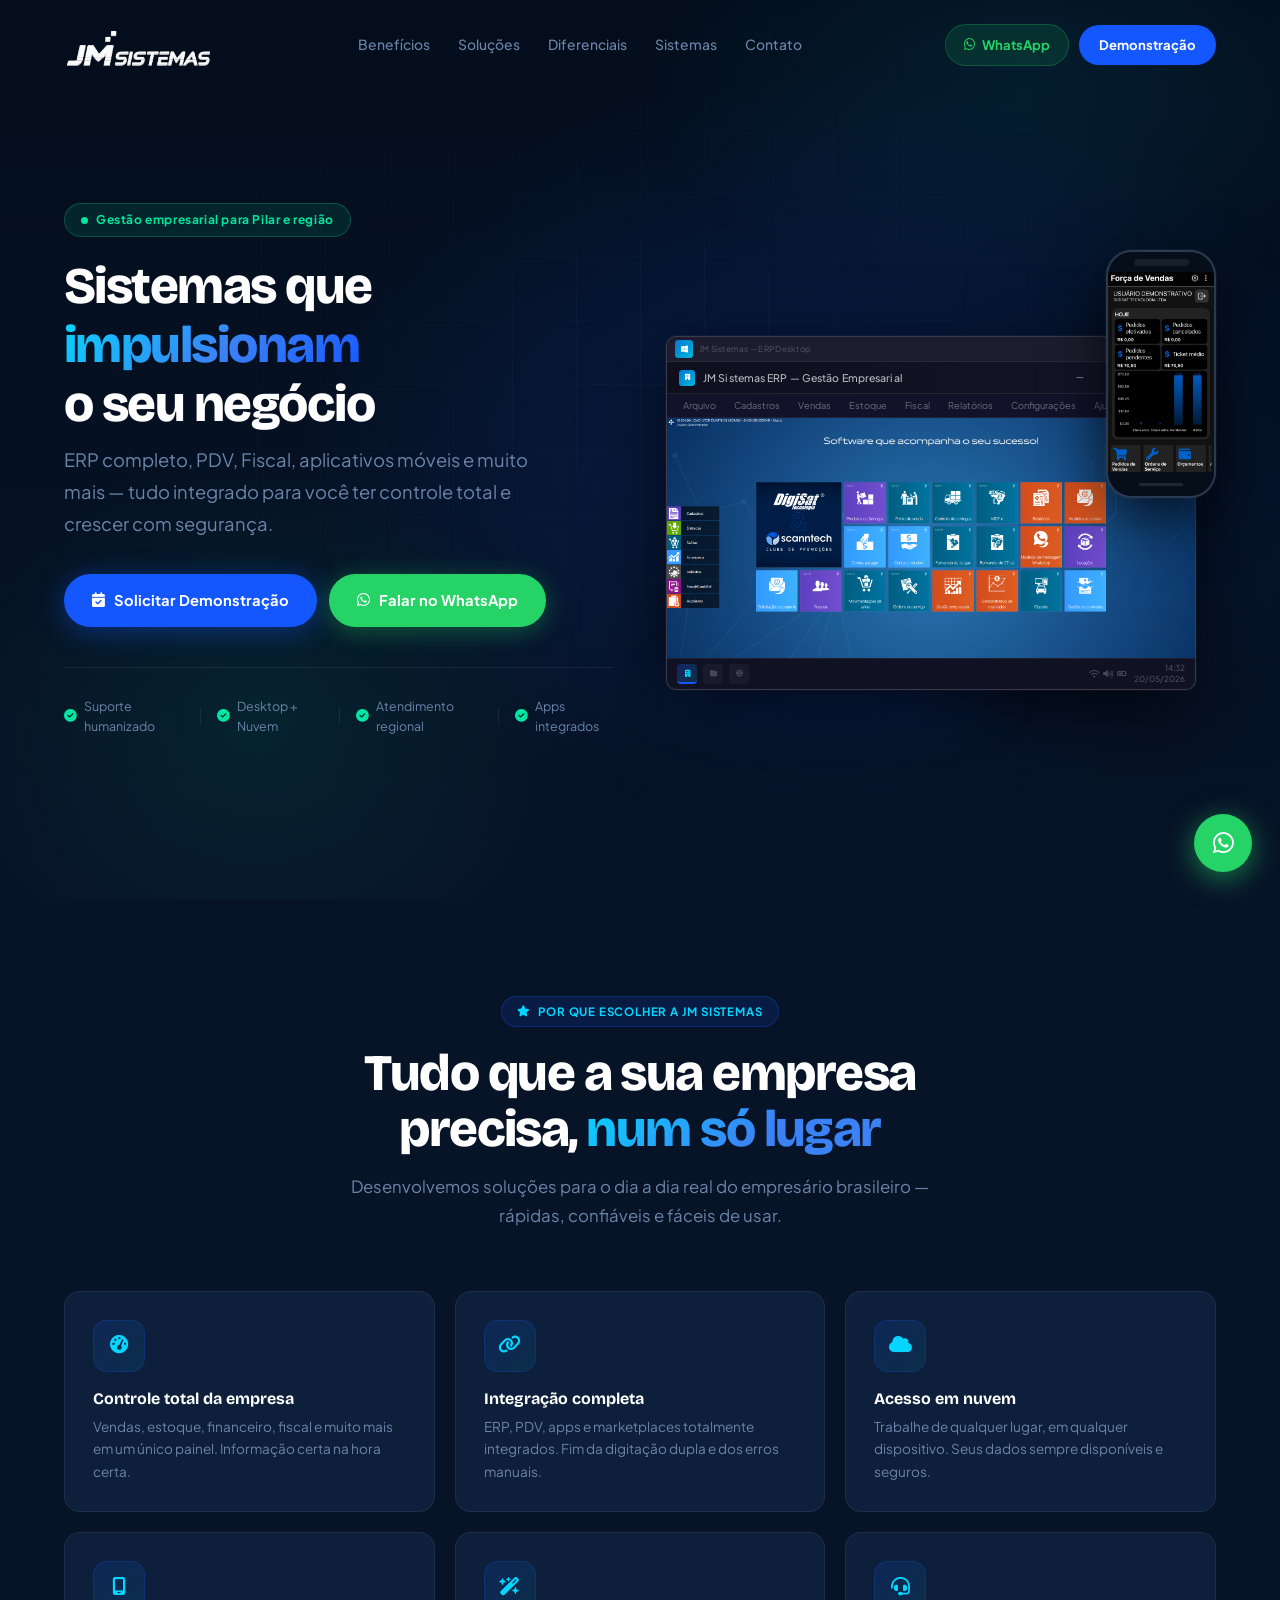
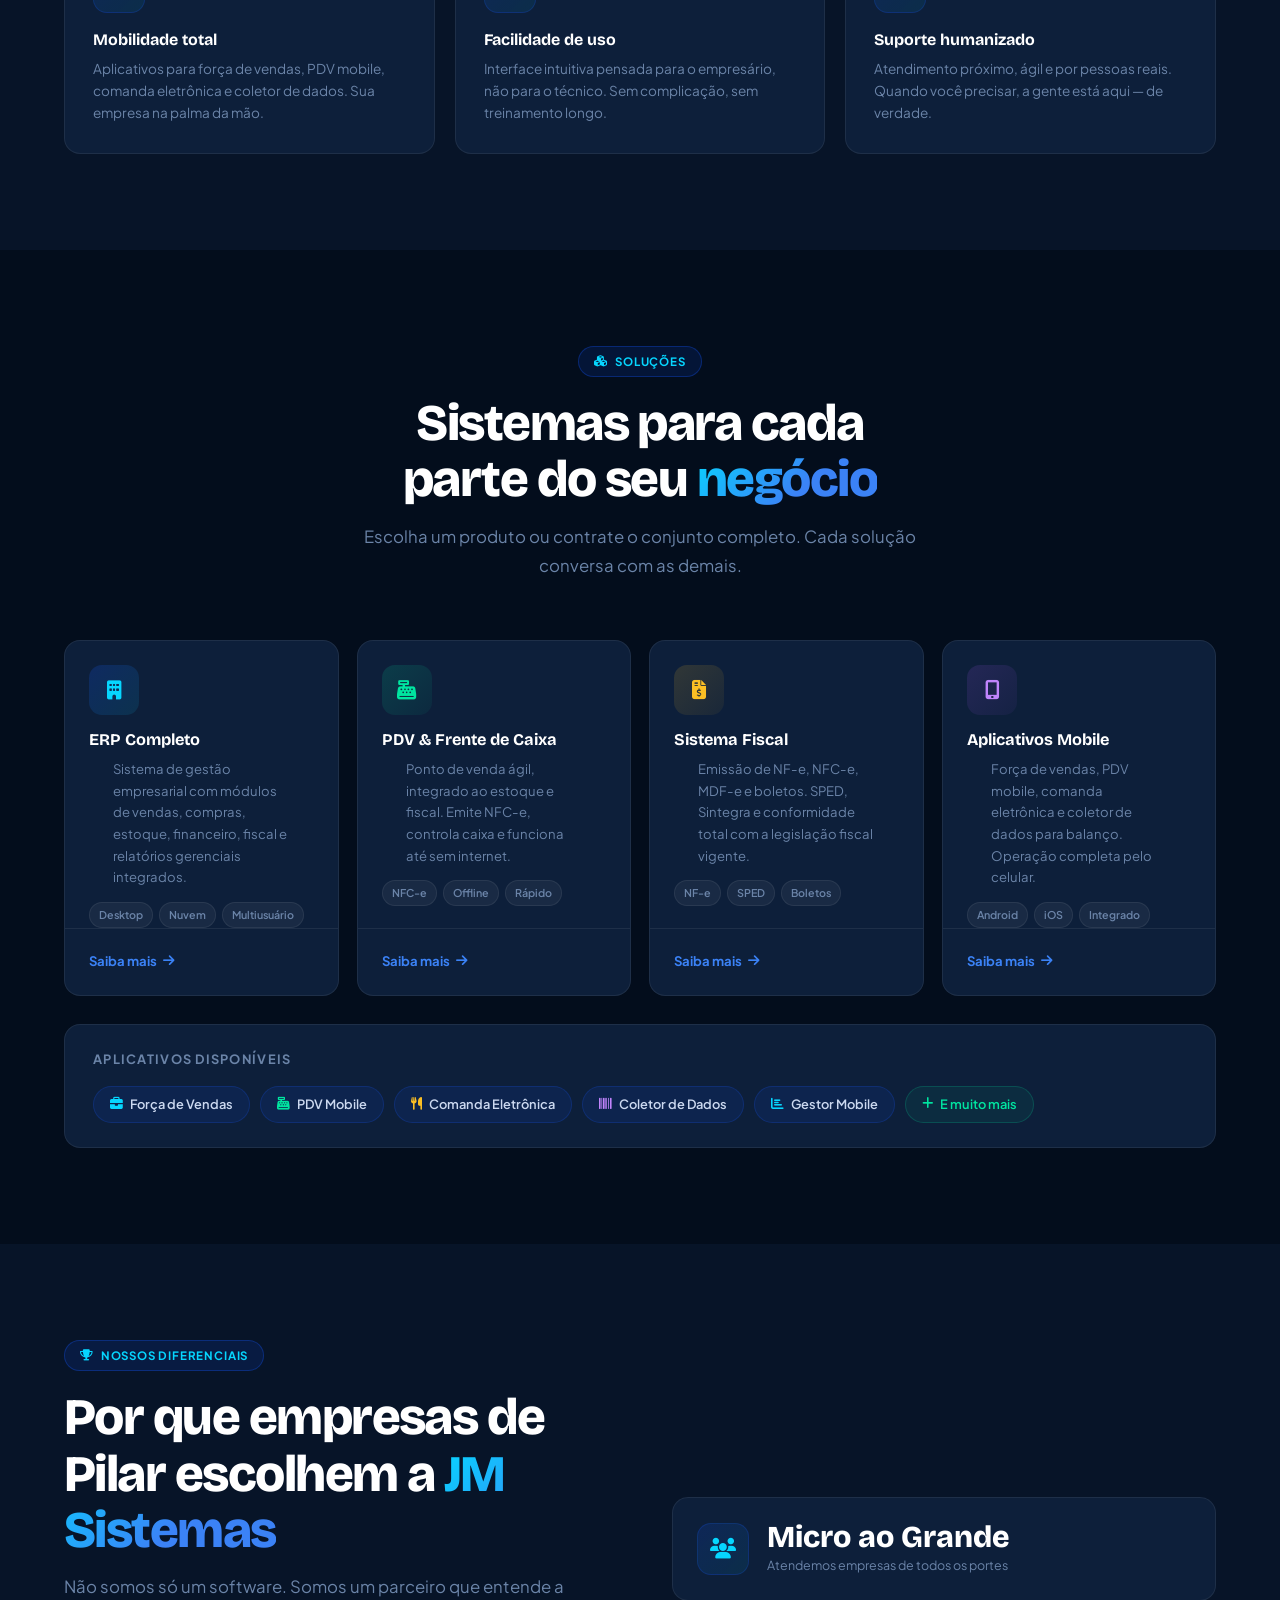
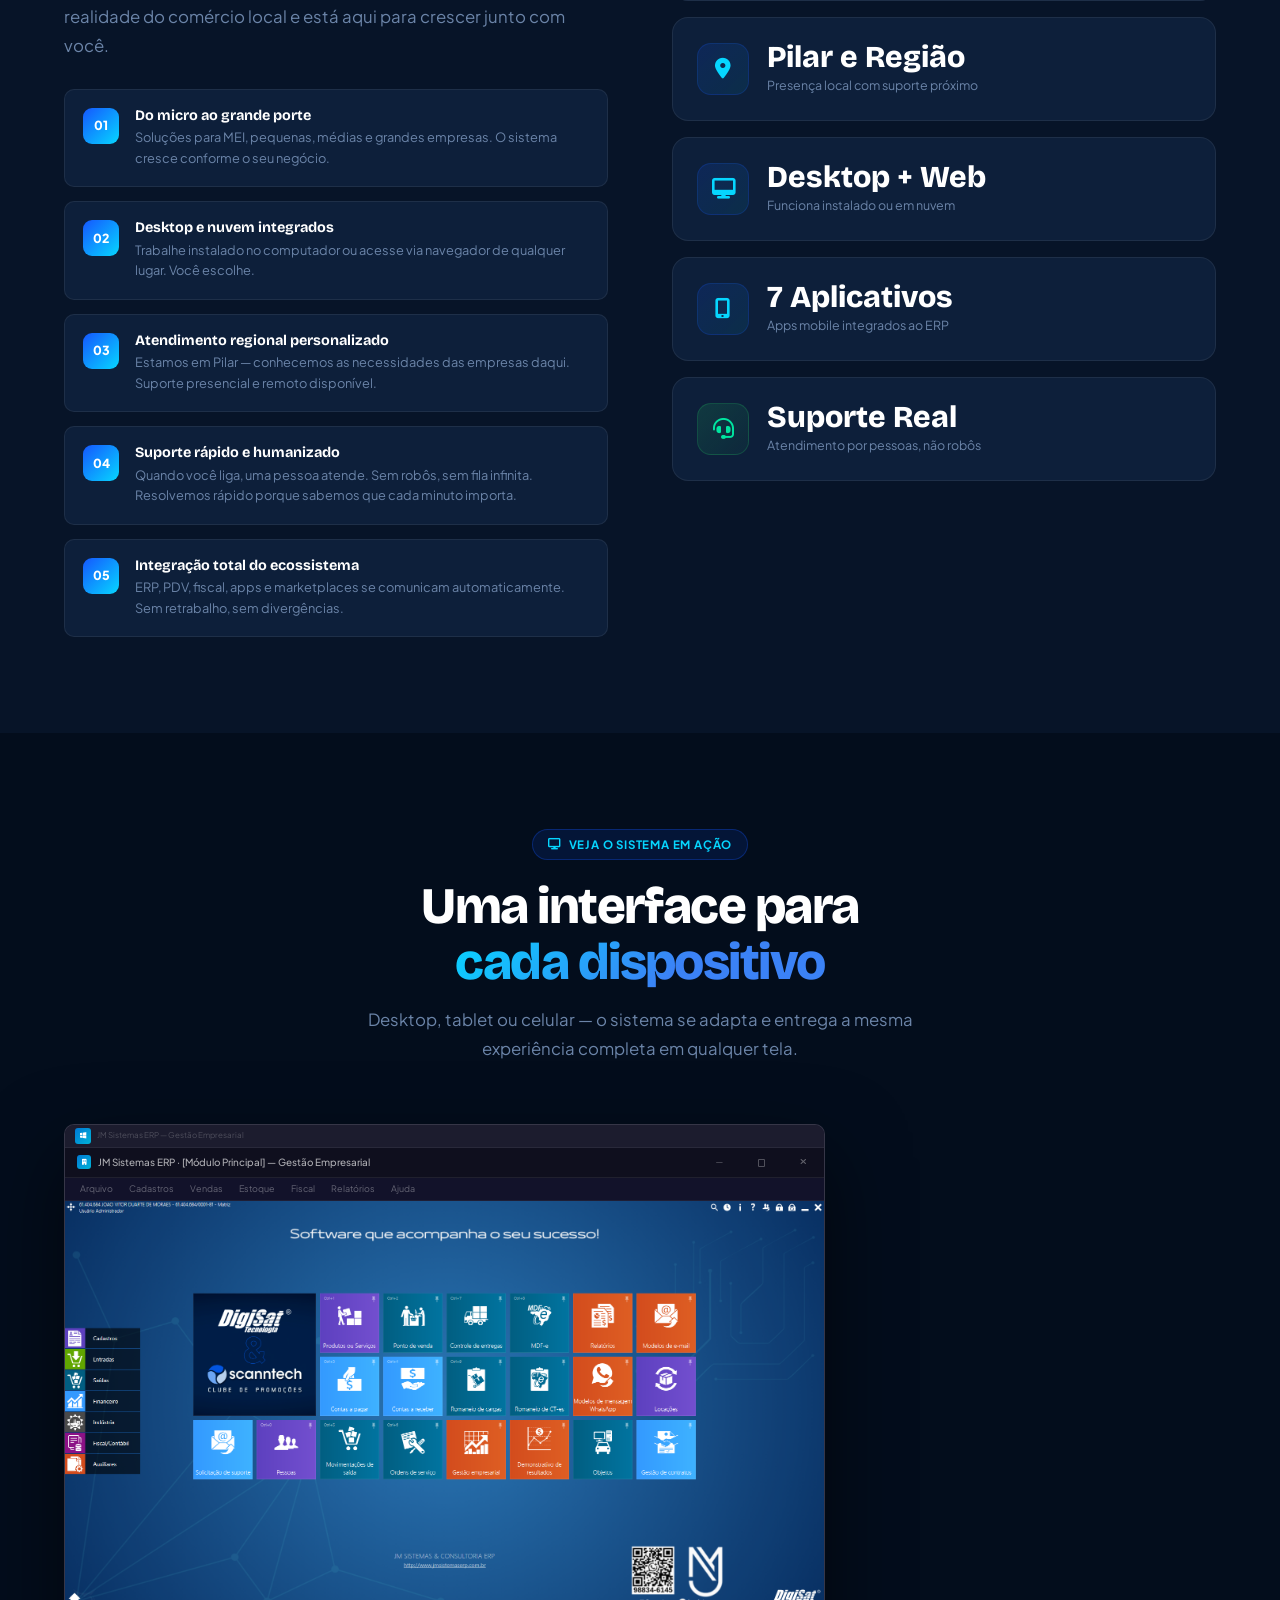
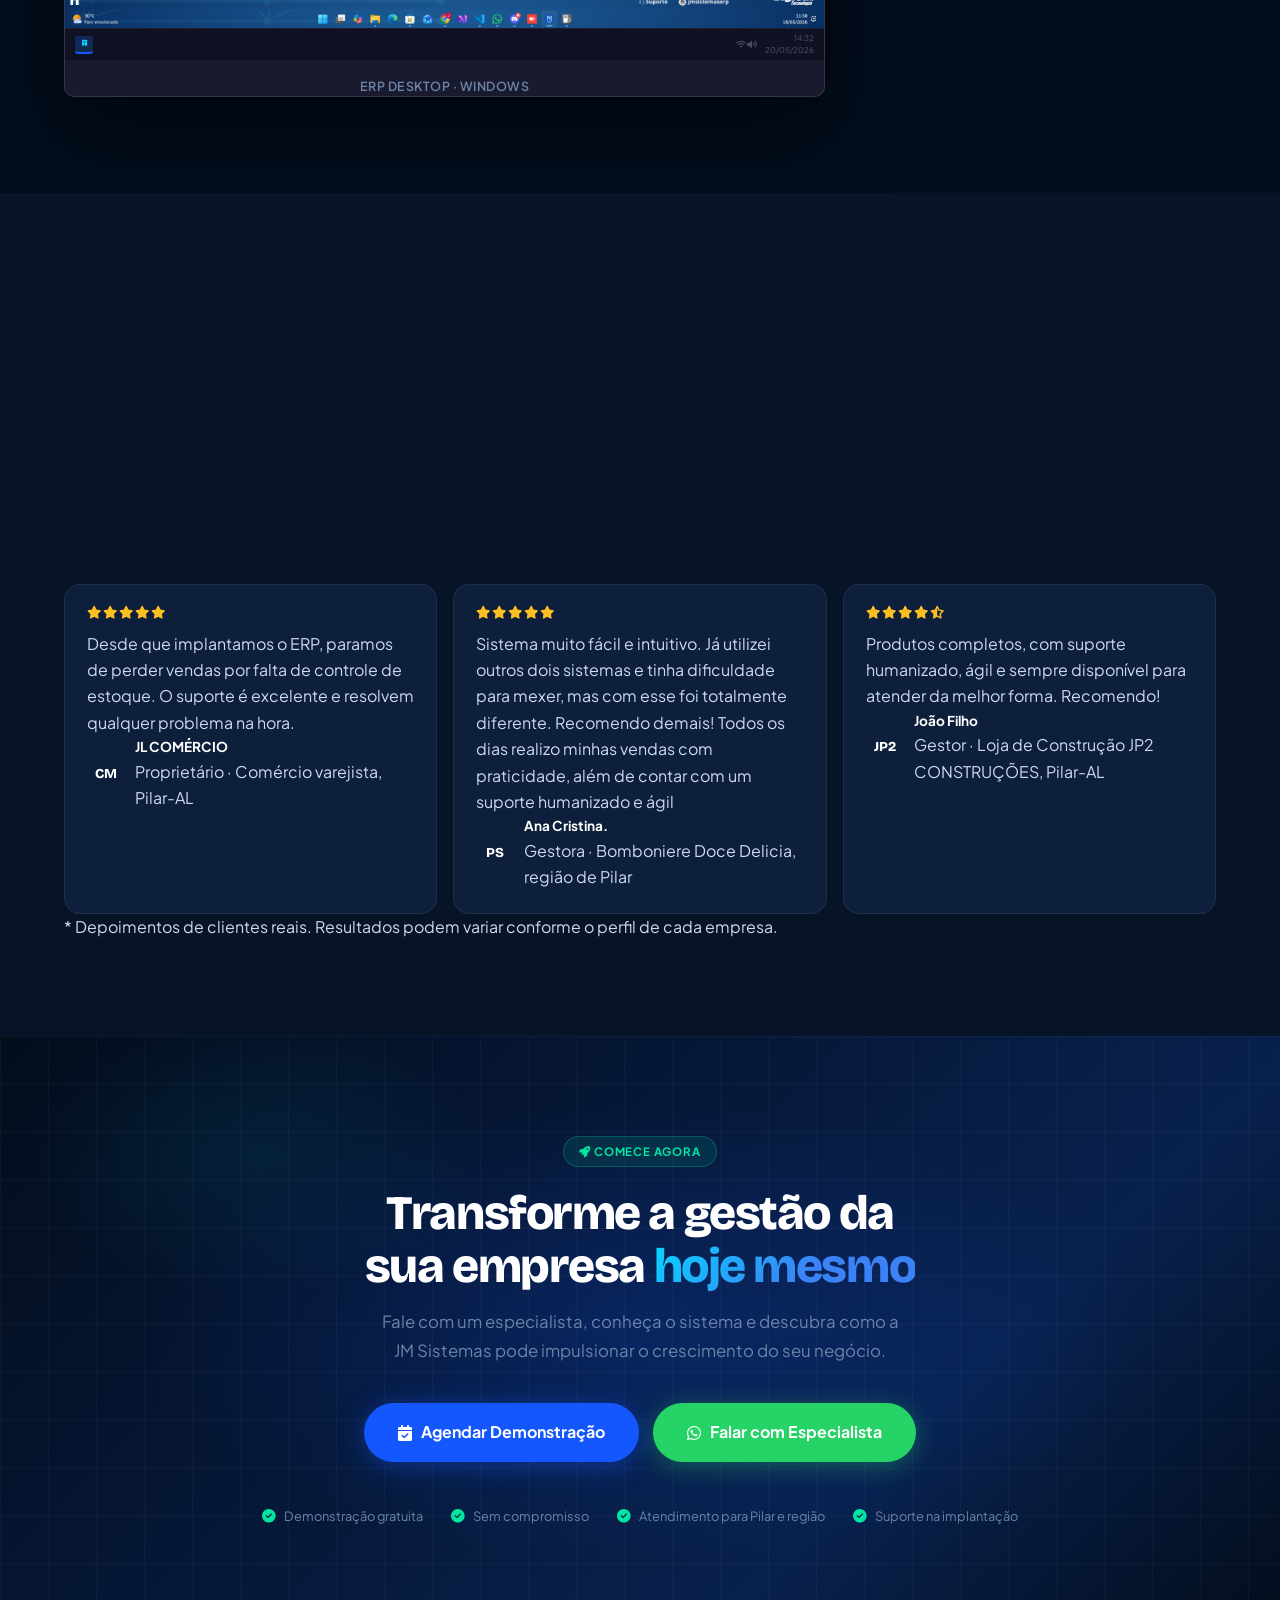
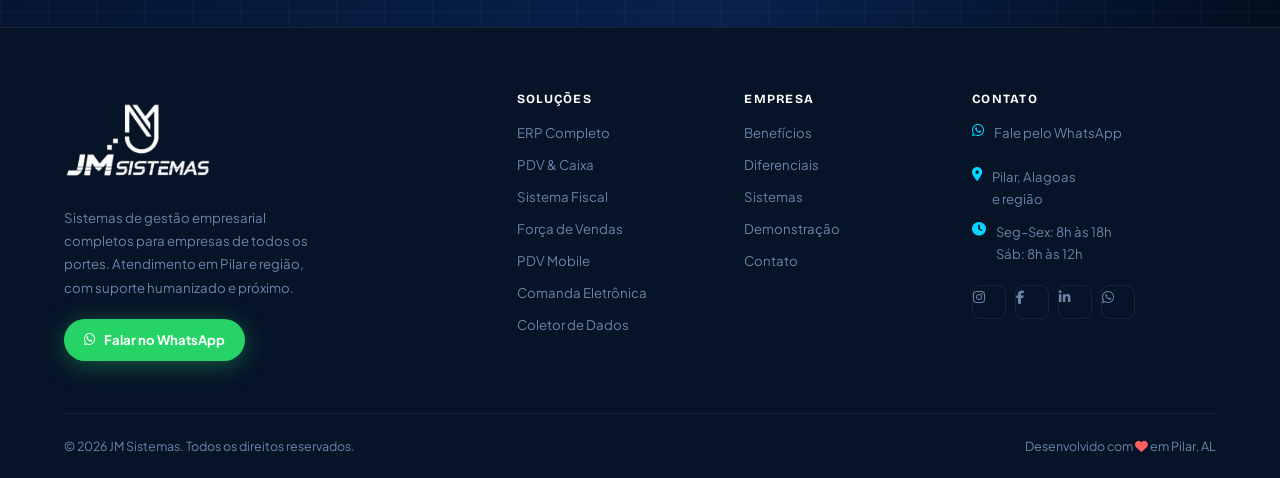
<file: index.html>
<!DOCTYPE html>
<html lang="pt-BR">
<head>
<meta charset="UTF-8">
<meta name="viewport" content="width=device-width, initial-scale=1.0, maximum-scale=5.0">
<meta name="description" content="JM Sistemas – ERP completo para empresas de todos os portes. Sistema desktop, nuvem e aplicativos mobile integrados. Atendimento em Pilar e região.">
<meta name="keywords" content="ERP, sistema de gestão, PDV, fiscal, força de vendas, Pilar Alagoas, software empresarial">
<title>JM Sistemas | Gestão Empresarial Completa</title>

<link rel="preconnect" href="https://fonts.googleapis.com">
<link href="https://fonts.googleapis.com/css2?family=Plus+Jakarta+Sans:wght@300;400;500;600;700;800&family=Bricolage+Grotesque:wght@400;600;700;800&display=swap" rel="stylesheet">
<link rel="stylesheet" href="https://cdnjs.cloudflare.com/ajax/libs/font-awesome/6.5.0/css/all.min.css">

<style>
/* ─── TOKENS ──────────────────────────────────────────── */
:root{
  --navy:#030d1c;
  --navy2:#071428;
  --navy3:#0c1f3d;
  --card:#0d1f3a;
  --card2:#112346;
  --blue:#1557ff;
  --blue2:#3b82f6;
  --cyan:#06d6ff;
  --green:#00e5a0;
  --border:rgba(255,255,255,.07);
  --border2:rgba(255,255,255,.12);
  --text:#ccd9f0;
  --muted:#6b84a8;
  --white:#fff;
  --r:16px;
  --rs:10px;
  --font-head:'Bricolage Grotesque',sans-serif;
  --font-body:'Plus Jakarta Sans',sans-serif;
}

/* ─── RESET ───────────────────────────────────────────── */
*{margin:0;padding:0;box-sizing:border-box}
html{scroll-behavior:smooth;font-size:16px}
body{
  font-family:var(--font-body);
  background:var(--navy);
  color:var(--text);
  line-height:1.65;
  overflow-x:hidden;
  -webkit-font-smoothing:antialiased;
}
h1,h2,h3,h4,h5{font-family:var(--font-head);line-height:1.15;color:var(--white)}
img{max-width:100%;display:block}
a{text-decoration:none;color:inherit}
ul{list-style:none}
button{cursor:pointer;border:none;background:none;font-family:inherit}

/* ─── SCROLLBAR ───────────────────────────────────────── */
::-webkit-scrollbar{width:4px}
::-webkit-scrollbar-track{background:var(--navy)}
::-webkit-scrollbar-thumb{background:var(--blue);border-radius:4px}

/* ─── NOISE OVERLAY ───────────────────────────────────── */
body::before{
  content:'';
  position:fixed;inset:0;
  background-image:url("data:image/svg+xml,%3Csvg viewBox='0 0 256 256' xmlns='http://www.w3.org/2000/svg'%3E%3Cfilter id='n'%3E%3CfeTurbulence type='fractalNoise' baseFrequency='0.9' numOctaves='4' stitchTiles='stitch'/%3E%3C/filter%3E%3Crect width='100%25' height='100%25' filter='url(%23n)' opacity='0.04'/%3E%3C/svg%3E");
  pointer-events:none;z-index:0;opacity:.4;
}

/* ─── UTILITIES ───────────────────────────────────────── */
.wrap{max-width:1200px;margin:auto;padding:0 24px}
.section{padding:96px 0;position:relative}
.tag{
  display:inline-flex;align-items:center;gap:7px;
  background:rgba(21,87,255,.12);border:1px solid rgba(21,87,255,.3);
  border-radius:50px;padding:5px 15px;
  font-size:.72rem;font-weight:700;color:var(--cyan);
  letter-spacing:.07em;text-transform:uppercase;margin-bottom:18px;
}
.tag i{font-size:.7rem}
.headline{font-size:clamp(2rem,4vw,3.2rem);font-weight:800;color:var(--white);letter-spacing:-.03em;line-height:1.1}
.headline em{font-style:normal;
  background:linear-gradient(135deg,var(--cyan) 0%,var(--blue2) 60%);
  -webkit-background-clip:text;-webkit-text-fill-color:transparent;background-clip:text}
.subtext{font-size:1.05rem;color:var(--muted);max-width:580px;line-height:1.75;margin-top:14px}
.tc{text-align:center}
.tc .subtext{margin:14px auto 0}
.sec-head{margin-bottom:60px}

/* buttons */
.btn{
  display:inline-flex;align-items:center;gap:9px;
  padding:14px 28px;border-radius:50px;
  font-size:.92rem;font-weight:700;
  font-family:var(--font-body);
  transition:all .25s;white-space:nowrap;
}
.btn-blue{background:var(--blue);color:#fff;box-shadow:0 4px 28px rgba(21,87,255,.4)}
.btn-blue:hover{background:#0d44e8;transform:translateY(-2px);box-shadow:0 8px 36px rgba(21,87,255,.55)}
.btn-wpp{background:#25d366;color:#fff;box-shadow:0 4px 24px rgba(37,211,102,.35)}
.btn-wpp:hover{background:#1fbc5a;transform:translateY(-2px);box-shadow:0 8px 32px rgba(37,211,102,.5)}
.btn-ghost{border:1.5px solid var(--border2);color:var(--text)}
.btn-ghost:hover{border-color:var(--blue2);color:var(--white);transform:translateY(-2px)}
.btn-outline-cyan{border:1.5px solid rgba(6,214,255,.3);color:var(--cyan)}
.btn-outline-cyan:hover{background:rgba(6,214,255,.08);transform:translateY(-2px)}

/* animate on scroll */
.anim{opacity:0;transform:translateY(32px);transition:.7s cubic-bezier(.22,1,.36,1)}
.anim.in{opacity:1;transform:none}
.anim-l{opacity:0;transform:translateX(-32px);transition:.7s cubic-bezier(.22,1,.36,1)}
.anim-l.in{opacity:1;transform:none}
.anim-r{opacity:0;transform:translateX(32px);transition:.7s cubic-bezier(.22,1,.36,1)}
.anim-r.in{opacity:1;transform:none}
.d1{transition-delay:.1s}.d2{transition-delay:.2s}.d3{transition-delay:.3s}
.d4{transition-delay:.4s}.d5{transition-delay:.5s}.d6{transition-delay:.6s}
.d7{transition-delay:.7s}.d8{transition-delay:.8s}

/* ─── HEADER ──────────────────────────────────────────── */
#hdr{
  position:fixed;top:0;left:0;right:0;z-index:900;
  transition:all .35s;padding:0;
}
#hdr.stuck{
  background:rgba(3,13,28,.94);
  backdrop-filter:blur(24px);-webkit-backdrop-filter:blur(24px);
  border-bottom:1px solid var(--border);
  box-shadow:0 4px 40px rgba(0,0,0,.5);
}
.nav{
  max-width:1200px;margin:auto;
  display:flex;align-items:center;justify-content:space-between;
  padding:20px 24px;
}
.nav-logo{
  display:flex;align-items:center;gap:12px;
  font-family:var(--font-head);font-size:1.3rem;font-weight:800;color:var(--white);
}
.nav-logo-icon{
  width:38px;height:38px;border-radius:10px;
  background:linear-gradient(135deg,var(--blue),var(--cyan));
  display:flex;align-items:center;justify-content:center;
  font-size:.95rem;color:#fff;flex-shrink:0;
}
/* logo image slot */
.nav-logo img.logo-img{height:50px;width:auto;object-fit:contain;border-radius:0}
.nav-logo-ph{
  height:38px;display:inline-flex;align-items:center;gap:6px;
  background:rgba(21,87,255,.1);border:1.5px dashed rgba(6,214,255,.3);
  border-radius:9px;padding:0 14px;
  font-size:.65rem;font-weight:600;color:rgba(6,214,255,.6);
  font-family:var(--font-body);white-space:nowrap;
}
.nav-links{display:flex;gap:28px;align-items:center}
.nav-links a{font-size:.87rem;font-weight:500;color:var(--muted);transition:.2s}
.nav-links a:hover{color:var(--white)}
.nav-cta{display:flex;gap:10px;align-items:center}
.nav-btn-wpp{
  display:flex;align-items:center;gap:7px;
  background:rgba(37,211,102,.12);border:1px solid rgba(37,211,102,.25);
  color:#25d366;padding:9px 18px;border-radius:50px;
  font-size:.82rem;font-weight:700;transition:.2s;
}
.nav-btn-wpp:hover{background:rgba(37,211,102,.2);transform:translateY(-1px)}
.nav-btn-demo{
  background:var(--blue);color:#fff;
  padding:9px 20px;border-radius:50px;
  font-size:.82rem;font-weight:700;transition:.2s;
}
.nav-btn-demo:hover{background:#0d44e8;transform:translateY(-1px)}
.hbg{display:none;color:var(--white);font-size:1.2rem;padding:6px}
.mob-menu{
  display:none;flex-direction:column;
  background:rgba(7,20,40,.98);
  border-top:1px solid var(--border);
  padding:16px 24px 24px;gap:0;
}
.mob-menu a{
  padding:12px 0;font-size:.97rem;font-weight:500;
  color:var(--muted);border-bottom:1px solid var(--border);
  display:block;transition:.2s;
}
.mob-menu a:hover{color:var(--white)}
.mob-menu a:last-of-type{border:none}
.mob-menu-ctas{display:flex;flex-direction:column;gap:10px;margin-top:16px}
.mob-menu-ctas .btn{justify-content:center;width:100%}

/* ─── HERO ────────────────────────────────────────────── */
.hero{
  min-height:100vh;display:flex;align-items:center;
  padding:100px 0 60px;position:relative;overflow:hidden;
}
/* mesh gradient */
.hero::before{
  content:'';position:absolute;inset:0;
  background:
    radial-gradient(ellipse 70% 70% at 65% 50%,rgba(21,87,255,.18) 0%,transparent 60%),
    radial-gradient(ellipse 40% 50% at 20% 80%,rgba(0,229,160,.08) 0%,transparent 60%),
    radial-gradient(ellipse 50% 40% at 80% 10%,rgba(6,214,255,.08) 0%,transparent 60%),
    linear-gradient(180deg,#030d1c 0%,#071428 100%);
  z-index:0;
}
/* grid lines */
.hero::after{
  content:'';position:absolute;inset:0;z-index:0;
  background-image:
    linear-gradient(rgba(255,255,255,.025) 1px,transparent 1px),
    linear-gradient(90deg,rgba(255,255,255,.025) 1px,transparent 1px);
  background-size:64px 64px;
  mask-image:radial-gradient(ellipse 80% 70% at 50% 40%,black 0%,transparent 75%);
}
.hero-inner{
  max-width:1200px;margin:auto;padding:0 24px;
  display:grid;grid-template-columns:1fr 1fr;
  gap:52px;align-items:center;
  position:relative;z-index:1;width:100%;
}
.hero-badge{
  display:inline-flex;align-items:center;gap:8px;
  background:rgba(0,229,160,.1);border:1px solid rgba(0,229,160,.25);
  border-radius:50px;padding:6px 16px;
  font-size:.75rem;font-weight:700;color:var(--green);
  margin-bottom:20px;letter-spacing:.05em;
}
.hero-badge .pulse{
  width:7px;height:7px;border-radius:50%;background:var(--green);
  animation:pulse-dot 2s ease infinite;flex-shrink:0;
}
@keyframes pulse-dot{0%,100%{box-shadow:0 0 0 0 rgba(0,229,160,.6)}50%{box-shadow:0 0 0 6px rgba(0,229,160,0)}}
.hero h1{font-size:clamp(2.1rem,4vw,3.5rem);font-weight:800;letter-spacing:-.03em;color:var(--white);margin-bottom:10px}
.hero h1 em{
  font-style:normal;
  background:linear-gradient(135deg,#06d6ff 0%,#3b82f6 55%,#1557ff 100%);
  -webkit-background-clip:text;-webkit-text-fill-color:transparent;background-clip:text;
}
.hero-subtitle{font-size:1.15rem;color:var(--muted);max-width:490px;line-height:1.75;margin-bottom:34px}
.hero-ctas{display:flex;gap:12px;flex-wrap:wrap;margin-bottom:40px}
.hero-trust{
  display:flex;align-items:center;gap:16px;
  padding-top:28px;border-top:1px solid var(--border);
}
.hero-trust-item{display:flex;align-items:center;gap:7px;font-size:.78rem;color:var(--muted)}
.hero-trust-item i{color:var(--green);font-size:.8rem}
.hero-trust-sep{width:1px;height:18px;background:var(--border)}

/* device mockups */
.hero-visual{position:relative;height:440px}

/* ── Windows-style ERP Desktop mockup ── */
.device-notebook{
  position:absolute;bottom:0;left:0;right:20px;
  background:#1a1a2e;border:1px solid rgba(255,255,255,.14);
  border-radius:10px;overflow:hidden;
  box-shadow:0 24px 80px rgba(0,0,0,.7),0 0 0 1px rgba(255,255,255,.04);
  z-index:1;
}

/* Windows desktop taskbar strip at very bottom */
.nb-win-desktop{
  background:#1c1c2e;
  border-bottom:1px solid rgba(255,255,255,.06);
  padding:3px 8px;
  display:flex;align-items:center;gap:6px;
}
.nb-win-start{
  width:18px;height:18px;border-radius:3px;
  background:linear-gradient(135deg,#0078d4,#00b4d8);
  display:flex;align-items:center;justify-content:center;
  font-size:.5rem;color:#fff;flex-shrink:0;
}
.nb-win-desktop-label{font-size:.52rem;color:rgba(255,255,255,.25);font-family:var(--font-body);letter-spacing:.03em}

/* Window title bar — Windows 11 style */
.nb-titlebar{
  background:linear-gradient(90deg,#0f0f1e 0%,#141428 100%);
  border-bottom:1px solid rgba(255,255,255,.08);
  padding:0;
  display:flex;align-items:stretch;
  height:32px;
  user-select:none;
}
.nb-title-left{
  display:flex;align-items:center;gap:8px;
  padding:0 12px;flex:1;min-width:0;
}
.nb-app-icon{
  width:16px;height:16px;border-radius:3px;
  background:linear-gradient(135deg,#0078d4,#00b4d8);
  display:flex;align-items:center;justify-content:center;
  font-size:.42rem;color:#fff;flex-shrink:0;
}
.nb-title-text{
  font-size:.66rem;font-weight:500;color:rgba(255,255,255,.7);
  font-family:var(--font-body);white-space:nowrap;overflow:hidden;text-overflow:ellipsis;
  letter-spacing:.01em;
}
/* Windows window control buttons */
.nb-win-btns{display:flex;align-items:stretch;flex-shrink:0}
.nb-win-btn{
  width:46px;height:32px;
  display:flex;align-items:center;justify-content:center;
  font-size:.6rem;color:rgba(255,255,255,.45);
  transition:.15s;cursor:default;
  font-family:'Segoe UI',sans-serif;
}
.nb-win-btn:hover{background:rgba(255,255,255,.08);color:rgba(255,255,255,.8)}
.nb-win-btn.close:hover{background:#c42b1c;color:#fff}
.nb-win-btn .icon{font-size:.55rem;font-style:normal}

/* Menu bar (app-level) */
.nb-menubar{
  background:#12122a;
  border-bottom:1px solid rgba(255,255,255,.06);
  padding:2px 8px;
  display:flex;align-items:center;gap:2px;
}
.nb-menu-item{
  font-size:.58rem;color:rgba(255,255,255,.38);
  padding:2px 8px;border-radius:3px;
  font-family:var(--font-body);cursor:default;
  transition:.15s;
}
.nb-menu-item:hover{background:rgba(255,255,255,.06);color:rgba(255,255,255,.7)}

/* Screen content — proportional for 16:9 / 4:3 Windows screenshots */
.nb-screen{
  width:100%;
  aspect-ratio:16/9;          /* matches typical 1920×1080 screenshot */
  max-height:240px;           /* cap height in hero */
  background:#0d0d1a;
  display:flex;align-items:flex-start;justify-content:flex-start;
  position:relative;overflow:hidden;
}
/* When an image is inserted: fill the frame from top-left, no crop distortion */
.nb-screen img{
  width:100%;height:100%;
  object-fit:cover;
  object-position:top left;   /* preserve top-left of Windows screenshot */
  display:block;
}
.nb-ph{
  width:100%;height:100%;
  display:flex;flex-direction:column;
  align-items:center;justify-content:center;gap:8px;
  color:rgba(255,255,255,.13);text-align:center;
}
.nb-ph i{font-size:2rem}
.nb-ph span{font-size:.67rem;line-height:1.5;max-width:220px;color:rgba(255,255,255,.18)}
.nb-hint{
  position:absolute;bottom:10px;right:10px;
  background:rgba(21,87,255,.9);color:#fff;
  font-size:.6rem;font-weight:700;padding:4px 10px;border-radius:20px;
  letter-spacing:.02em;
}

/* Windows taskbar at bottom of window area */
.nb-taskbar{
  background:#111124;border-top:1px solid rgba(255,255,255,.06);
  padding:4px 10px;
  display:flex;align-items:center;justify-content:space-between;
}
.nb-taskbar-left{display:flex;align-items:center;gap:6px}
.nb-taskbar-icon{
  width:20px;height:20px;border-radius:4px;
  background:linear-gradient(135deg,rgba(21,87,255,.3),rgba(6,214,255,.15));
  display:flex;align-items:center;justify-content:center;
  font-size:.45rem;color:var(--cyan);
  border-bottom:2px solid var(--blue);
}
.nb-taskbar-right{display:flex;align-items:center;gap:8px}
.nb-taskbar-clock{font-size:.52rem;color:rgba(255,255,255,.3);font-family:var(--font-body);text-align:right;line-height:1.3}
.nb-taskbar-tray{display:flex;gap:4px;align-items:center}
.nb-tray-icon{font-size:.52rem;color:rgba(255,255,255,.22)}

/* phone mockup over notebook */
.device-phone{
  position:absolute;top:0;right:0;
  width:110px;
  background:var(--card);border:2px solid var(--border2);
  border-radius:26px;overflow:hidden;
  box-shadow:0 20px 60px rgba(0,0,0,.7),0 0 0 1px rgba(255,255,255,.05);
  z-index:2;
}
.ph-notch{height:20px;background:#060e1a;display:flex;align-items:center;justify-content:center}
.ph-pill{width:55px;height:7px;background:rgba(255,255,255,.07);border-radius:10px}
.ph-screen{
  height:200px;background:linear-gradient(160deg,rgba(21,87,255,.1),rgba(0,229,160,.05));
  display:flex;align-items:center;justify-content:center;
  position:relative;overflow:hidden;
}
.ph-screen img{width:100%;height:100%;object-fit:cover}
.ph-ph{display:flex;flex-direction:column;align-items:center;gap:6px;color:rgba(255,255,255,.18)}
.ph-ph i{font-size:1.5rem}
.ph-ph span{font-size:.58rem;color:rgba(255,255,255,.2);text-align:center;line-height:1.4;padding:0 5px}
.ph-home{height:24px;background:#060e1a;display:flex;align-items:center;justify-content:center}
.ph-bar{width:44px;height:3px;background:rgba(255,255,255,.1);border-radius:4px}

/* glow under devices */
.device-glow{
  position:absolute;bottom:-20px;left:30%;transform:translateX(-50%);
  width:60%;height:40px;
  background:rgba(21,87,255,.25);border-radius:50%;filter:blur(28px);
  z-index:0;
}

/* ─── BENEFITS ────────────────────────────────────────── */
.benefits-bg{background:var(--navy2)}
.benefits-grid{
  display:grid;grid-template-columns:repeat(3,1fr);gap:20px;
}
.benefit-card{
  background:var(--card);border:1px solid var(--border);
  border-radius:var(--r);padding:28px;
  transition:.35s;position:relative;overflow:hidden;
}
.benefit-card::after{
  content:'';position:absolute;inset:0;
  background:linear-gradient(135deg,rgba(21,87,255,.04),transparent);
  opacity:0;transition:.35s;
}
.benefit-card:hover{border-color:rgba(21,87,255,.3);transform:translateY(-5px);box-shadow:0 20px 56px rgba(0,0,0,.4)}
.benefit-card:hover::after{opacity:1}
.benefit-icon{
  width:52px;height:52px;border-radius:14px;
  background:linear-gradient(135deg,rgba(21,87,255,.15),rgba(6,214,255,.08));
  border:1px solid rgba(21,87,255,.2);
  display:flex;align-items:center;justify-content:center;
  font-size:1.15rem;color:var(--cyan);
  margin-bottom:18px;transition:.35s;
}
.benefit-card:hover .benefit-icon{background:linear-gradient(135deg,rgba(21,87,255,.25),rgba(6,214,255,.15));border-color:rgba(6,214,255,.3)}
.benefit-card h3{font-size:1rem;font-weight:700;color:var(--white);margin-bottom:8px}
.benefit-card p{font-size:.85rem;color:var(--muted);line-height:1.65}

/* ─── SOLUTIONS ───────────────────────────────────────── */
.solutions-grid{
  display:grid;grid-template-columns:repeat(4,1fr);gap:18px;
}
.sol-card{
  background:var(--card);border:1px solid var(--border);
  border-radius:var(--r);overflow:hidden;
  transition:.35s;display:flex;flex-direction:column;
}
.sol-card:hover{border-color:rgba(21,87,255,.35);transform:translateY(-5px);box-shadow:0 22px 60px rgba(0,0,0,.45)}
.sol-top{padding:24px 24px 0}
.sol-icon-wrap{
  width:50px;height:50px;border-radius:13px;
  display:flex;align-items:center;justify-content:center;
  font-size:1.2rem;margin-bottom:16px;
}
.c1{background:linear-gradient(135deg,rgba(21,87,255,.2),rgba(6,214,255,.1));color:var(--cyan)}
.c2{background:linear-gradient(135deg,rgba(0,229,160,.15),rgba(0,229,160,.05));color:var(--green)}
.c3{background:linear-gradient(135deg,rgba(251,191,36,.15),rgba(251,191,36,.05));color:#fbbf24}
.c4{background:linear-gradient(135deg,rgba(168,85,247,.15),rgba(168,85,247,.05));color:#c084fc}
.sol-card h3{font-size:1.02rem;font-weight:700;color:var(--white);margin-bottom:8px}
.sol-card p{font-size:.82rem;color:var(--muted);line-height:1.65;padding:0 24px}
.sol-tags{display:flex;flex-wrap:wrap;gap:6px;padding:14px 24px 0}
.sol-tag{
  font-size:.67rem;font-weight:600;padding:3px 9px;border-radius:20px;
  background:rgba(255,255,255,.05);color:var(--muted);border:1px solid var(--border);
}
.sol-footer{
  margin-top:auto;padding:18px 24px 22px;
  border-top:1px solid var(--border);
}
.sol-btn{
  display:inline-flex;align-items:center;gap:6px;
  font-size:.82rem;font-weight:700;color:var(--blue2);
  transition:.2s;
}
.sol-btn:hover{color:var(--cyan);gap:10px}

/* ─── DIFERENCIAIS ────────────────────────────────────── */
.dif-bg{background:var(--navy2)}
.dif-wrap{display:grid;grid-template-columns:1fr 1fr;gap:64px;align-items:center}
.dif-left{}
.dif-list{display:flex;flex-direction:column;gap:14px;margin-top:28px}
.dif-item{
  display:flex;align-items:flex-start;gap:16px;
  padding:18px;background:var(--card);border:1px solid var(--border);
  border-radius:var(--rs);transition:.3s;
}
.dif-item:hover{border-color:rgba(21,87,255,.3);transform:translateX(4px)}
.dif-num{
  width:36px;height:36px;border-radius:9px;flex-shrink:0;
  background:linear-gradient(135deg,var(--blue),var(--cyan));
  display:flex;align-items:center;justify-content:center;
  font-size:.78rem;font-weight:800;color:#fff;
}
.dif-item h4{font-size:.9rem;font-weight:700;color:var(--white);margin-bottom:3px}
.dif-item p{font-size:.8rem;color:var(--muted);line-height:1.6}
/* right: visual with stats */
.dif-right{display:flex;flex-direction:column;gap:16px}
.dif-stat-card{
  background:var(--card);border:1px solid var(--border);
  border-radius:var(--r);padding:24px;
  display:flex;align-items:center;gap:18px;
  transition:.3s;
}
.dif-stat-card:hover{border-color:rgba(21,87,255,.3);transform:translateY(-3px)}
.dif-stat-icon{
  width:52px;height:52px;border-radius:14px;flex-shrink:0;
  background:linear-gradient(135deg,rgba(21,87,255,.15),rgba(6,214,255,.08));
  border:1px solid rgba(21,87,255,.2);
  display:flex;align-items:center;justify-content:center;
  font-size:1.3rem;color:var(--cyan);
}
.dif-stat-val{font-family:var(--font-head);font-size:1.9rem;font-weight:800;color:var(--white);line-height:1}
.dif-stat-label{font-size:.78rem;color:var(--muted);margin-top:3px}

/* ─── MOCKUPS ─────────────────────────────────────────── */
.mockup-section{overflow:hidden}
.mockup-row{
  display:grid;grid-template-columns:1fr 1fr 1fr;
  gap:20px;align-items:end;
}
/* desktop mockup */
.mock-desktop{
  background:var(--card2);border:1px solid var(--border2);
  border-radius:14px;overflow:hidden;
  box-shadow:0 32px 80px rgba(0,0,0,.55);
  grid-column:1/3;
}
.mock-topbar{
  background:#070f1e;padding:10px 16px;
  display:flex;align-items:center;gap:10px;
}
.mock-dots{display:flex;gap:5px}
.mock-dot{width:9px;height:9px;border-radius:50%}
.mock-url-bar{
  flex:1;background:rgba(255,255,255,.05);border-radius:20px;
  padding:4px 13px;font-size:.67rem;color:var(--muted);
  text-align:center;display:flex;align-items:center;justify-content:center;gap:5px;
}
.mock-screen{
  width:100%;height:240px;position:relative;overflow:hidden;
  background:linear-gradient(135deg,rgba(21,87,255,.07),rgba(6,214,255,.03));
}
.mock-screen img{width:100%;height:100%;object-fit:cover;display:block}
.mock-ph{
  width:100%;height:100%;display:flex;flex-direction:column;
  align-items:center;justify-content:center;gap:10px;
  color:rgba(255,255,255,.15);text-align:center;
}
.mock-ph i{font-size:2.4rem}
.mock-ph span{font-size:.72rem;color:rgba(255,255,255,.2);line-height:1.5;max-width:220px}
.mock-hint{
  position:absolute;bottom:10px;right:10px;
  background:rgba(21,87,255,.88);color:#fff;
  font-size:.6rem;font-weight:700;padding:4px 10px;border-radius:20px;
}
/* tablet mockup */
.mock-tablet{
  background:var(--card);border:2px solid var(--border2);
  border-radius:18px;overflow:hidden;
  box-shadow:0 24px 60px rgba(0,0,0,.5);
}
.tab-top{height:18px;background:#07101e;display:flex;align-items:center;justify-content:center}
.tab-cam{width:8px;height:8px;border-radius:50%;background:rgba(255,255,255,.07)}
.tab-screen{
  height:220px;width:100%;position:relative;overflow:hidden;
  background:linear-gradient(135deg,rgba(21,87,255,.08),rgba(0,229,160,.04));
}
.tab-screen img{width:100%;height:100%;object-fit:cover}
.tab-ph{
  width:100%;height:100%;display:flex;flex-direction:column;
  align-items:center;justify-content:center;gap:7px;
  color:rgba(255,255,255,.15);text-align:center;
}
.tab-ph i{font-size:1.8rem}
.tab-ph span{font-size:.65rem;color:rgba(255,255,255,.2);line-height:1.5;max-width:130px;padding:0 10px}
.tab-home{height:18px;background:#07101e;display:flex;align-items:center;justify-content:center}
.tab-btn{width:22px;height:22px;border-radius:50%;border:1.5px solid rgba(255,255,255,.1)}
/* phone mockup column */
.mock-phone-col{display:flex;flex-direction:column;gap:14px}
.mock-phone{
  background:var(--card);border:2px solid var(--border2);
  border-radius:24px;overflow:hidden;
  box-shadow:0 20px 50px rgba(0,0,0,.55);
}
.mph-n{height:18px;background:#060d1a;display:flex;align-items:center;justify-content:center}
.mph-p{width:48px;height:7px;border-radius:10px;background:rgba(255,255,255,.07)}
.mph-s{
  height:160px;width:100%;position:relative;overflow:hidden;
  background:linear-gradient(135deg,rgba(21,87,255,.1),rgba(6,214,255,.04));
}
.mph-s img{width:100%;height:100%;object-fit:cover}
.mphph{
  width:100%;height:100%;display:flex;flex-direction:column;
  align-items:center;justify-content:center;gap:5px;
  color:rgba(255,255,255,.14);text-align:center;
}
.mphph i{font-size:1.4rem}
.mphph span{font-size:.58rem;color:rgba(255,255,255,.18);line-height:1.4;padding:0 6px}
.mph-h{height:18px;background:#060d1a;display:flex;align-items:center;justify-content:center}
.mph-b{width:40px;height:3px;background:rgba(255,255,255,.1);border-radius:4px}
.mock-caption{text-align:center;margin-top:16px;font-size:.78rem;font-weight:600;color:var(--muted);letter-spacing:.04em;text-transform:uppercase}

/* ─── GOOGLE REVIEWS ──────────────────────────────────── */
.test-bg{background:var(--navy2)}

/* painel de nota geral */
.greview-hero{
  display:flex;align-items:stretch;gap:20px;
  margin-bottom:28px;flex-wrap:wrap;
}
.greview-score{
  background:var(--card);border:1px solid var(--border);
  border-radius:var(--r);padding:32px 36px;
  display:flex;flex-direction:column;align-items:center;justify-content:center;
  min-width:200px;flex-shrink:0;text-align:center;
  position:relative;overflow:hidden;
}
.greview-score::before{
  content:'';position:absolute;inset:0;
  background:radial-gradient(ellipse 80% 60% at 50% 100%,rgba(251,191,36,.06) 0%,transparent 70%);
}
.greview-g-logo{
  display:flex;align-items:center;gap:6px;
  margin-bottom:14px;
}
.g-letter{
  font-family:var(--font-head);font-size:1rem;font-weight:800;
  width:22px;height:22px;border-radius:50%;
  display:flex;align-items:center;justify-content:center;
  font-size:.8rem;
}
.greview-score-num{
  font-family:var(--font-head);font-size:3.5rem;font-weight:800;
  color:var(--white);line-height:1;margin-bottom:6px;
  position:relative;z-index:1;
}
.greview-stars-lg{display:flex;gap:3px;margin-bottom:6px;position:relative;z-index:1}
.greview-stars-lg i{color:#fbbf24;font-size:1.1rem}
.greview-count{font-size:.76rem;color:var(--muted);position:relative;z-index:1}
.greview-count a{color:var(--blue2);text-decoration:underline;text-underline-offset:2px}

/* barra de distribuição */
.greview-bars{
  background:var(--card);border:1px solid var(--border);
  border-radius:var(--r);padding:24px 28px;flex:1;
  display:flex;flex-direction:column;justify-content:center;gap:8px;
}
.gbar-row{display:flex;align-items:center;gap:10px}
.gbar-label{font-size:.78rem;color:var(--muted);width:14px;text-align:right;flex-shrink:0}
.gbar-track{flex:1;height:7px;background:rgba(255,255,255,.06);border-radius:10px;overflow:hidden}
.gbar-fill{height:100%;border-radius:10px;background:#fbbf24;transition:width 1.2s cubic-bezier(.22,1,.36,1)}
.gbar-pct{font-size:.72rem;color:var(--muted);width:32px;text-align:right;flex-shrink:0}

/* ver no google btn */
.greview-google-btn{
  display:inline-flex;align-items:center;gap:8px;
  background:var(--card);border:1px solid var(--border);
  border-radius:50px;padding:9px 20px;
  font-size:.82rem;font-weight:700;color:var(--text);
  transition:.25s;margin-bottom:28px;
}
.greview-google-btn:hover{border-color:rgba(21,87,255,.4);color:var(--white);transform:translateY(-2px)}
.greview-google-btn .g-icon{font-size:.95rem;font-weight:900;background:linear-gradient(135deg,#4285f4,#34a853,#fbbc05,#ea4335);-webkit-background-clip:text;-webkit-text-fill-color:transparent;background-clip:text}

/* cards de avaliação */
.test-grid{display:grid;grid-template-columns:repeat(3,1fr);gap:16px}
.test-card{
  background:var(--card);border:1px solid var(--border);
  border-radius:var(--r);padding:22px;
  transition:.35s;display:flex;flex-direction:column;
  position:relative;
}
.test-card:hover{border-color:rgba(251,191,36,.25);transform:translateY(-4px);box-shadow:0 18px 48px rgba(0,0,0,.4)}
.test-card-top{display:flex;align-items:center;justify-content:space-between;margin-bottom:12px}
.test-author{display:flex;align-items:center;gap:10px}
.test-avatar{
  width:38px;height:38px;border-radius:50%;flex-shrink:0;
  display:flex;align-items:center;justify-content:center;
  font-size:.85rem;font-weight:800;color:#fff;
  font-family:var(--font-head);
}
.test-name{font-size:.85rem;font-weight:700;color:var(--white)}
.test-when{font-size:.7rem;color:var(--muted);margin-top:1px}
.test-g-badge{
  display:flex;align-items:center;gap:4px;
  background:rgba(255,255,255,.04);border:1px solid var(--border);
  border-radius:6px;padding:4px 7px;flex-shrink:0;
}
.test-g-badge span{font-size:.62rem;font-weight:700;color:var(--muted)}
.test-stars{display:flex;gap:2px;margin-bottom:11px}
.test-stars i{color:#fbbf24;font-size:.8rem}
.test-card-text{font-size:.84rem;color:var(--muted);line-height:1.7;margin-bottom:0;flex:1}
.test-card-text::before{content:'"';font-size:1.3rem;color:#fbbf24;opacity:.5;line-height:0;vertical-align:-.18em;margin-right:2px}
.test-see-more{
  display:inline-block;margin-top:14px;font-size:.76rem;
  color:var(--blue2);font-weight:600;
}
.test-see-more:hover{color:var(--cyan)}

/* call to action dentro da seção */
.greview-cta-bar{
  display:flex;align-items:center;justify-content:space-between;
  flex-wrap:wrap;gap:14px;
  margin-top:24px;
  padding:20px 24px;
  background:var(--card);border:1px solid var(--border);border-radius:var(--r);
}
.greview-cta-bar p{font-size:.88rem;color:var(--muted)}
.greview-cta-bar strong{color:var(--white)}
.greview-cta-bar a{
  display:inline-flex;align-items:center;gap:7px;
  background:rgba(251,191,36,.12);border:1px solid rgba(251,191,36,.25);
  color:#fbbf24;padding:9px 18px;border-radius:50px;
  font-size:.82rem;font-weight:700;transition:.2s;white-space:nowrap;
}
.greview-cta-bar a:hover{background:rgba(251,191,36,.2);transform:translateY(-1px)}

/* ─── FINAL CTA ───────────────────────────────────────── */
.cta-section{
  background:linear-gradient(135deg,#030d1c 0%,#061838 40%,#08214d 70%,#030d1c 100%);
  position:relative;overflow:hidden;text-align:center;
  padding:100px 0;
}
.cta-section::before{
  content:'';position:absolute;inset:0;
  background:
    radial-gradient(ellipse 60% 60% at 50% 50%,rgba(21,87,255,.18) 0%,transparent 65%),
    radial-gradient(ellipse 30% 40% at 20% 20%,rgba(6,214,255,.07) 0%,transparent 60%);
}
.cta-section::after{
  content:'';position:absolute;inset:0;z-index:0;
  background-image:
    linear-gradient(rgba(255,255,255,.03) 1px,transparent 1px),
    linear-gradient(90deg,rgba(255,255,255,.03) 1px,transparent 1px);
  background-size:48px 48px;
}
.cta-inner{position:relative;z-index:1}
.cta-section .headline{font-size:clamp(2rem,4vw,3rem);max-width:700px;margin:0 auto 14px}
.cta-section .subtext{margin:0 auto 38px}
.cta-btns-row{display:flex;gap:14px;justify-content:center;flex-wrap:wrap}
.cta-trust{
  margin-top:44px;display:flex;align-items:center;justify-content:center;gap:28px;flex-wrap:wrap;
}
.cta-trust-item{display:flex;align-items:center;gap:8px;font-size:.8rem;color:var(--muted)}
.cta-trust-item i{color:var(--green);font-size:.85rem}

/* ─── FOOTER ──────────────────────────────────────────── */
footer{
  background:var(--navy2);
  border-top:1px solid var(--border);
  padding:64px 0 0;
}
.footer-grid{
  display:grid;grid-template-columns:2.2fr 1fr 1fr 1.3fr;
  gap:40px;margin-bottom:52px;
}
.footer-brand{}
.f-logo{
  display:flex;align-items:center;gap:10px;
  font-family:var(--font-head);font-size:1.2rem;font-weight:800;color:var(--white);
  margin-bottom:14px;
}
.f-logo-icon{
  width:34px;height:34px;border-radius:9px;
  background:linear-gradient(135deg,var(--blue),var(--cyan));
  display:flex;align-items:center;justify-content:center;
  font-size:.85rem;color:#fff;flex-shrink:0;
}
/* footer logo image slot */
.f-logo img.logo-img{height:100px;width:auto;object-fit:contain}
.f-logo-ph{
  height:32px;display:inline-flex;align-items:center;gap:5px;
  background:rgba(21,87,255,.1);border:1.5px dashed rgba(6,214,255,.25);
  border-radius:8px;padding:0 12px;
  font-size:.63rem;font-weight:600;color:rgba(6,214,255,.5);
  font-family:var(--font-body);
}
.footer-brand p{font-size:.83rem;color:var(--muted);line-height:1.75;max-width:260px;margin-bottom:20px}
.footer-brand .btn-wpp{font-size:.82rem;padding:10px 20px}
.f-col h5{
  font-size:.78rem;font-weight:700;color:var(--white);
  text-transform:uppercase;letter-spacing:.1em;
  margin-bottom:16px;
}
.f-col a{
  display:block;font-size:.83rem;color:var(--muted);
  margin-bottom:10px;transition:.2s;
}
.f-col a:hover{color:var(--white)}
.f-contact-item{
  display:flex;align-items:flex-start;gap:10px;
  font-size:.82rem;color:var(--muted);margin-bottom:12px;
}
.f-contact-item i{color:var(--cyan);font-size:.85rem;margin-top:2px;flex-shrink:0}
.f-contact-item a{color:var(--muted);transition:.2s}
.f-contact-item a:hover{color:var(--white)}
.f-social{display:flex;gap:9px;margin-top:20px}
.soc-link{
  width:34px;height:34px;border:1px solid var(--border);border-radius:8px;
  display:flex;align-items:center;justify-content:center;
  color:var(--muted);font-size:.82rem;transition:.2s;
}
.soc-link:hover{border-color:var(--blue2);color:var(--blue2);transform:translateY(-2px)}
.footer-bottom{
  border-top:1px solid var(--border);
  padding:22px 0;
  display:flex;align-items:center;justify-content:space-between;
  flex-wrap:wrap;gap:10px;
}
.footer-bottom p{font-size:.78rem;color:var(--muted)}
.footer-bottom span{font-size:.78rem;color:var(--muted)}
.footer-bottom a{color:var(--blue2)}
.footer-bottom a:hover{color:var(--cyan)}

/* ─── FLOATING WPP ────────────────────────────────────── */
.fab-wpp{
  position:fixed;bottom:28px;right:28px;z-index:800;
  width:58px;height:58px;border-radius:50%;
  background:#25d366;color:#fff;
  display:flex;align-items:center;justify-content:center;
  font-size:1.5rem;
  box-shadow:0 6px 28px rgba(37,211,102,.55);
  transition:.25s;
  animation:fab-in .6s 1s both;
}
.fab-wpp:hover{transform:scale(1.1) translateY(-2px);box-shadow:0 10px 36px rgba(37,211,102,.7)}
@keyframes fab-in{from{opacity:0;transform:scale(.5)}to{opacity:1;transform:scale(1)}}
.fab-wpp .fab-tooltip{
  position:absolute;right:68px;top:50%;transform:translateY(-50%);
  background:rgba(7,20,40,.95);color:var(--white);
  font-size:.75rem;font-weight:600;white-space:nowrap;
  padding:6px 12px;border-radius:8px;
  border:1px solid var(--border);
  opacity:0;pointer-events:none;transition:.2s;
  font-family:var(--font-body);
}
.fab-wpp:hover .fab-tooltip{opacity:1}

/* ─── RESPONSIVE ──────────────────────────────────────── */
@media(max-width:1100px){
  .solutions-grid{grid-template-columns:repeat(2,1fr)}
  .integ-grid{grid-template-columns:repeat(3,1fr)}
}
@media(max-width:900px){
  .nav-links{display:none}
  .nav-cta{display:none}
  .hbg{display:block}
  .hero-inner{grid-template-columns:1fr}
  .hero-visual{display:none}
  .benefits-grid{grid-template-columns:repeat(2,1fr)}
  .dif-wrap{grid-template-columns:1fr}
  .dif-right{display:none}
  .mockup-row{grid-template-columns:1fr}
  .mock-desktop{grid-column:1}
  .mock-phone-col{display:none}
  .test-grid{grid-template-columns:1fr}
  .footer-grid{grid-template-columns:1fr 1fr}
  .hero-trust{flex-wrap:wrap;gap:10px}
  .hero-trust-sep{display:none}
}
@media(max-width:640px){
  .section{padding:64px 0}
  .benefits-grid{grid-template-columns:1fr}
  .solutions-grid{grid-template-columns:1fr}
  .footer-grid{grid-template-columns:1fr}
  .footer-bottom{flex-direction:column;text-align:center;align-items:center}
  .hero{padding:88px 0 52px}
  .hero h1{font-size:1.9rem}
  .hero-ctas{flex-direction:column}
  .hero-ctas .btn{justify-content:center;width:100%}
  .cta-btns-row{flex-direction:column;align-items:center}
  .cta-btns-row .btn{width:100%;max-width:300px;justify-content:center}
  .sec-head{margin-bottom:40px}
  .fab-wpp{bottom:20px;right:20px;width:52px;height:52px;font-size:1.3rem}
  .nav{padding:14px 16px}
  .wrap{padding:0 16px}
}
@media(max-width:400px){
  .hero h1{font-size:1.65rem}
  .benefits-grid{grid-template-columns:1fr}
  .cta-trust{gap:14px}
}
</style>
</head>
<body>

<!-- ══════════════════ HEADER ══════════════════ -->
<header id="hdr">
  <div class="nav">
    <div class="nav-logo">
      
        <!-- LOGO: substitua o bloco abaixo pela sua logomarca: -->
        <img src="/assets/images/jmsistemaslogo.png" class="logo-img" alt="JM Sistemas">
      
      <!-- <div class="nav-logo-ph"><i class="fas fa-image" style="font-size:.7rem"></i> Sua logo</div> -->
    </div>

    <nav class="nav-links">
      <a href="#beneficios">Benefícios</a>
      <a href="#solucoes">Soluções</a>
      <a href="#diferenciais">Diferenciais</a>
      <a href="#sistemas">Sistemas</a>
      <a href="#contato">Contato</a>
    </nav>

    <div class="nav-cta">
      <a href="https://wa.me/message/GL73J2GZFYFAN1" class="nav-btn-wpp">
        <i class="fab fa-whatsapp"></i> WhatsApp
      </a>
      <a href="#contato" class="nav-btn-demo">Demonstração</a>
    </div>

    <button class="hbg" id="hbg" aria-label="Abrir menu"><i class="fas fa-bars"></i></button>
  </div>

  <div class="mob-menu" id="mmenu">
    <a href="#beneficios">Benefícios</a>
    <a href="#solucoes">Soluções</a>
    <a href="#diferenciais">Diferenciais</a>
    <a href="#sistemas">Sistemas</a>
    <a href="#contato">Contato</a>
    <div class="mob-menu-ctas">
      <a href="https://wa.me/message/GL73J2GZFYFAN1" class="btn btn-wpp"><i class="fab fa-whatsapp"></i> Falar no WhatsApp</a>
      <a href="#contato" class="btn btn-blue"><i class="fas fa-calendar-check"></i> Solicitar Demonstração</a>
    </div>
  </div>
</header>

<!-- ══════════════════ HERO ══════════════════ -->
<section class="hero">
  <div class="hero-inner">
    <div>
      <div class="hero-badge anim"><div class="pulse"></div> Gestão empresarial para Pilar e região</div>
      <h1 class="anim d1">
        Sistemas que<br><em>impulsionam</em><br>o seu negócio
      </h1>
      <p class="hero-subtitle anim d2">
        ERP completo, PDV, Fiscal, aplicativos móveis e muito mais — tudo integrado para você ter controle total e crescer com segurança.
      </p>
      <div class="hero-ctas anim d3">
        <a href="#contato" class="btn btn-blue">
          <i class="fas fa-calendar-check"></i> Solicitar Demonstração
        </a>
        <a href="https://wa.me/message/GL73J2GZFYFAN1" class="btn btn-wpp">
          <i class="fab fa-whatsapp"></i> Falar no WhatsApp
        </a>
      </div>
      <div class="hero-trust anim d4">
        <div class="hero-trust-item"><i class="fas fa-check-circle"></i> Suporte humanizado</div>
        <div class="hero-trust-sep"></div>
        <div class="hero-trust-item"><i class="fas fa-check-circle"></i> Desktop + Nuvem</div>
        <div class="hero-trust-sep"></div>
        <div class="hero-trust-item"><i class="fas fa-check-circle"></i> Atendimento regional</div>
        <div class="hero-trust-sep"></div>
        <div class="hero-trust-item"><i class="fas fa-check-circle"></i> Apps integrados</div>
      </div>
    </div>

    <div class="hero-visual anim-r d2">
      <div class="device-glow"></div>

      <!-- ERP Desktop — Windows window mockup -->
      <div class="device-notebook">

        <!-- Windows desktop strip (above title bar) -->
        <div class="nb-win-desktop">
          <div class="nb-win-start"><i class="fab fa-windows" style="font-size:.5rem"></i></div>
          <span class="nb-win-desktop-label">JM Sistemas — ERP Desktop</span>
        </div>

        <!-- Window title bar -->
        <div class="nb-titlebar">
          <div class="nb-title-left">
            <div class="nb-app-icon"><i class="fas fa-building" style="font-size:.4rem"></i></div>
            <span class="nb-title-text">JM Sistemas ERP — Gestão Empresarial</span>
          </div>
          <div class="nb-win-btns">
            <div class="nb-win-btn"><i class="fas fa-minus icon"></i></div>
            <div class="nb-win-btn"><i class="far fa-square icon"></i></div>
            <div class="nb-win-btn close"><i class="fas fa-times icon"></i></div>
          </div>
        </div>

        <!-- App menu bar -->
        <div class="nb-menubar">
          <span class="nb-menu-item">Arquivo</span>
          <span class="nb-menu-item">Cadastros</span>
          <span class="nb-menu-item">Vendas</span>
          <span class="nb-menu-item">Estoque</span>
          <span class="nb-menu-item">Fiscal</span>
          <span class="nb-menu-item">Relatórios</span>
          <span class="nb-menu-item">Configurações</span>
          <span class="nb-menu-item">Ajuda</span>
        </div>

        <!-- Screenshot area — 16:9, object-position top left para prints Windows -->
        <div class="nb-screen">
          
            <!-- COMO INSERIR SEU PRINT:
            Substitua esta div pelo <img> abaixo quando tiver o arquivo: -->
            <img src="/assets/images/tela sistema.png" alt="ERP Desktop">

            <!-- Dica: tire o print com a janela maximizada (F11 ou Win + ↑)
            em resolução 1920×1080. O frame vai encaixar perfeitamente. -->
          
          <!-- <div class="nb-ph">
            <i class="fas fa-desktop"></i>
            <span>Insira aqui um print da tela do ERP Desktop<br><span style="font-size:.6rem;opacity:.7">Resolução ideal: 1920×1080 · Janela maximizada</span></span> -->
          <!-- </div> 
          <div class="nb-hint">📷 Substituir screenshot</div> -->
        </div>

        <!-- Windows taskbar -->
        <div class="nb-taskbar">
          <div class="nb-taskbar-left">
            <div class="nb-taskbar-icon"><i class="fas fa-building"></i></div>
            <div class="nb-taskbar-icon" style="background:rgba(255,255,255,.04);border-bottom-color:transparent"><i class="fas fa-folder" style="color:rgba(255,255,255,.2)"></i></div>
            <div class="nb-taskbar-icon" style="background:rgba(255,255,255,.04);border-bottom-color:transparent"><i class="fas fa-globe" style="color:rgba(255,255,255,.2)"></i></div>
          </div>
          <div class="nb-taskbar-right">
            <div class="nb-taskbar-tray">
              <span class="nb-tray-icon"><i class="fas fa-wifi"></i></span>
              <span class="nb-tray-icon"><i class="fas fa-volume-up"></i></span>
              <span class="nb-tray-icon"><i class="fas fa-battery-three-quarters"></i></span>
            </div>
            <div class="nb-taskbar-clock">14:32<br>20/05/2026</div>
          </div>
        </div>

      </div>

      <!-- Phone -->
      <div class="device-phone">
        <div class="ph-notch"><div class="ph-pill"></div></div>
        <div class="ph-screen">
          <img src="/assets//images/mobile.jpeg" alt="App Mobile"> 
          <div class="ph-ph">
            <!-- <i class="fas fa-mobile-alt"></i>
            <span>Tela do app mobile</span> -->
          </div>
        </div>
        <div class="ph-home"><div class="ph-bar"></div></div>
      </div>
    </div>
  </div>
</section>

<!-- ══════════════════ BENEFÍCIOS ══════════════════ -->
<section class="section benefits-bg" id="beneficios">
  <div class="wrap">
    <div class="sec-head tc anim">
      <div class="tag"><i class="fas fa-star"></i> Por que escolher a JM Sistemas</div>
      <h2 class="headline">Tudo que a sua empresa<br>precisa, <em>num só lugar</em></h2>
      <p class="subtext">Desenvolvemos soluções para o dia a dia real do empresário brasileiro — rápidas, confiáveis e fáceis de usar.</p>
    </div>
    <div class="benefits-grid">
      <div class="benefit-card anim d1">
        <div class="benefit-icon"><i class="fas fa-gauge-high"></i></div>
        <h3>Controle total da empresa</h3>
        <p>Vendas, estoque, financeiro, fiscal e muito mais em um único painel. Informação certa na hora certa.</p>
      </div>
      <div class="benefit-card anim d2">
        <div class="benefit-icon"><i class="fas fa-link"></i></div>
        <h3>Integração completa</h3>
        <p>ERP, PDV, apps e marketplaces totalmente integrados. Fim da digitação dupla e dos erros manuais.</p>
      </div>
      <div class="benefit-card anim d3">
        <div class="benefit-icon"><i class="fas fa-cloud"></i></div>
        <h3>Acesso em nuvem</h3>
        <p>Trabalhe de qualquer lugar, em qualquer dispositivo. Seus dados sempre disponíveis e seguros.</p>
      </div>
      <div class="benefit-card anim d4">
        <div class="benefit-icon"><i class="fas fa-mobile-screen"></i></div>
        <h3>Mobilidade total</h3>
        <p>Aplicativos para força de vendas, PDV mobile, comanda eletrônica e coletor de dados. Sua empresa na palma da mão.</p>
      </div>
      <div class="benefit-card anim d5">
        <div class="benefit-icon"><i class="fas fa-wand-magic-sparkles"></i></div>
        <h3>Facilidade de uso</h3>
        <p>Interface intuitiva pensada para o empresário, não para o técnico. Sem complicação, sem treinamento longo.</p>
      </div>
      <div class="benefit-card anim d6">
        <div class="benefit-icon"><i class="fas fa-headset"></i></div>
        <h3>Suporte humanizado</h3>
        <p>Atendimento próximo, ágil e por pessoas reais. Quando você precisar, a gente está aqui — de verdade.</p>
      </div>
    </div>
  </div>
</section>

<!-- ══════════════════ SOLUÇÕES ══════════════════ -->
<section class="section" id="solucoes">
  <div class="wrap">
    <div class="sec-head tc anim">
      <div class="tag"><i class="fas fa-cubes"></i> Soluções</div>
      <h2 class="headline">Sistemas para cada<br>parte do seu <em>negócio</em></h2>
      <p class="subtext">Escolha um produto ou contrate o conjunto completo. Cada solução conversa com as demais.</p>
    </div>
    <div class="solutions-grid">

      <div class="sol-card anim d1">
        <div class="sol-top">
          <div class="sol-icon-wrap c1"><i class="fas fa-building"></i></div>
          <h3>ERP Completo</h3>
          <p>Sistema de gestão empresarial com módulos de vendas, compras, estoque, financeiro, fiscal e relatórios gerenciais integrados.</p>
        </div>
        <div class="sol-tags">
          <span class="sol-tag">Desktop</span>
          <span class="sol-tag">Nuvem</span>
          <span class="sol-tag">Multiusuário</span>
        </div>
        <div class="sol-footer">
          <a href="https://wa.me/message/GL73J2GZFYFAN1" class="sol-btn">
            Saiba mais <i class="fas fa-arrow-right"></i>
          </a>
        </div>
      </div>

      <div class="sol-card anim d2">
        <div class="sol-top">
          <div class="sol-icon-wrap c2"><i class="fas fa-cash-register"></i></div>
          <h3>PDV & Frente de Caixa</h3>
          <p>Ponto de venda ágil, integrado ao estoque e fiscal. Emite NFC-e, controla caixa e funciona até sem internet.</p>
        </div>
        <div class="sol-tags">
          <span class="sol-tag">NFC-e</span>
          <span class="sol-tag">Offline</span>
          <span class="sol-tag">Rápido</span>
        </div>
        <div class="sol-footer">
          <a href="https://wa.me/message/GL73J2GZFYFAN1" class="sol-btn">
            Saiba mais <i class="fas fa-arrow-right"></i>
          </a>
        </div>
      </div>

      <div class="sol-card anim d3">
        <div class="sol-top">
          <div class="sol-icon-wrap c3"><i class="fas fa-file-invoice-dollar"></i></div>
          <h3>Sistema Fiscal</h3>
          <p>Emissão de NF-e, NFC-e, MDF-e e boletos. SPED, Sintegra e conformidade total com a legislação fiscal vigente.</p>
        </div>
        <div class="sol-tags">
          <span class="sol-tag">NF-e</span>
          <span class="sol-tag">SPED</span>
          <span class="sol-tag">Boletos</span>
        </div>
        <div class="sol-footer">
          <a href="https://wa.me/message/GL73J2GZFYFAN1" class="sol-btn">
            Saiba mais <i class="fas fa-arrow-right"></i>
          </a>
        </div>
      </div>

      <div class="sol-card anim d4">
        <div class="sol-top">
          <div class="sol-icon-wrap c4"><i class="fas fa-mobile-screen-button"></i></div>
          <h3>Aplicativos Mobile</h3>
          <p>Força de vendas, PDV mobile, comanda eletrônica e coletor de dados para balanço. Operação completa pelo celular.</p>
        </div>
        <div class="sol-tags">
          <span class="sol-tag">Android</span>
          <span class="sol-tag">iOS</span>
          <span class="sol-tag">Integrado</span>
        </div>
        <div class="sol-footer">
          <a href="https://wa.me/message/GL73J2GZFYFAN1" class="sol-btn">
            Saiba mais <i class="fas fa-arrow-right"></i>
          </a>
        </div>
      </div>

    </div>

    <!-- apps strip -->
    <div class="anim" style="margin-top:28px;background:var(--card);border:1px solid var(--border);border-radius:var(--r);padding:24px 28px">
      <p style="font-size:.8rem;font-weight:700;color:var(--muted);text-transform:uppercase;letter-spacing:.1em;margin-bottom:16px">Aplicativos disponíveis</p>
      <div style="display:flex;flex-wrap:wrap;gap:10px">
        <span style="display:inline-flex;align-items:center;gap:7px;background:rgba(21,87,255,.1);border:1px solid rgba(21,87,255,.2);border-radius:50px;padding:7px 16px;font-size:.8rem;font-weight:600;color:var(--text)"><i class="fas fa-briefcase" style="color:var(--cyan)"></i> Força de Vendas</span>
        <span style="display:inline-flex;align-items:center;gap:7px;background:rgba(21,87,255,.1);border:1px solid rgba(21,87,255,.2);border-radius:50px;padding:7px 16px;font-size:.8rem;font-weight:600;color:var(--text)"><i class="fas fa-cash-register" style="color:var(--green)"></i> PDV Mobile</span>
        <span style="display:inline-flex;align-items:center;gap:7px;background:rgba(21,87,255,.1);border:1px solid rgba(21,87,255,.2);border-radius:50px;padding:7px 16px;font-size:.8rem;font-weight:600;color:var(--text)"><i class="fas fa-utensils" style="color:#fbbf24"></i> Comanda Eletrônica</span>
        <span style="display:inline-flex;align-items:center;gap:7px;background:rgba(21,87,255,.1);border:1px solid rgba(21,87,255,.2);border-radius:50px;padding:7px 16px;font-size:.8rem;font-weight:600;color:var(--text)"><i class="fas fa-barcode" style="color:#c084fc"></i> Coletor de Dados</span>
        <span style="display:inline-flex;align-items:center;gap:7px;background:rgba(21,87,255,.1);border:1px solid rgba(21,87,255,.2);border-radius:50px;padding:7px 16px;font-size:.8rem;font-weight:600;color:var(--text)"><i class="fas fa-chart-bar" style="color:var(--cyan)"></i> Gestor Mobile</span>
        <span style="display:inline-flex;align-items:center;gap:7px;background:rgba(0,229,160,.07);border:1px solid rgba(0,229,160,.18);border-radius:50px;padding:7px 16px;font-size:.8rem;font-weight:600;color:var(--green)"><i class="fas fa-plus"></i> E muito mais</span>
      </div>
    </div>

  </div>
</section>

<!-- ══════════════════ DIFERENCIAIS ══════════════════ -->
<section class="section dif-bg" id="diferenciais">
  <div class="wrap">
    <div class="dif-wrap">
      <div>
        <div class="anim-l">
          <div class="tag"><i class="fas fa-trophy"></i> Nossos Diferenciais</div>
          <h2 class="headline">Por que empresas de<br>Pilar escolhem a <em>JM Sistemas</em></h2>
          <p class="subtext">Não somos só um software. Somos um parceiro que entende a realidade do comércio local e está aqui para crescer junto com você.</p>
        </div>
        <div class="dif-list">
          <div class="dif-item anim-l d1">
            <div class="dif-num">01</div>
            <div>
              <h4>Do micro ao grande porte</h4>
              <p>Soluções para MEI, pequenas, médias e grandes empresas. O sistema cresce conforme o seu negócio.</p>
            </div>
          </div>
          <div class="dif-item anim-l d2">
            <div class="dif-num">02</div>
            <div>
              <h4>Desktop e nuvem integrados</h4>
              <p>Trabalhe instalado no computador ou acesse via navegador de qualquer lugar. Você escolhe.</p>
            </div>
          </div>
          <div class="dif-item anim-l d3">
            <div class="dif-num">03</div>
            <div>
              <h4>Atendimento regional personalizado</h4>
              <p>Estamos em Pilar — conhecemos as necessidades das empresas daqui. Suporte presencial e remoto disponível.</p>
            </div>
          </div>
          <div class="dif-item anim-l d4">
            <div class="dif-num">04</div>
            <div>
              <h4>Suporte rápido e humanizado</h4>
              <p>Quando você liga, uma pessoa atende. Sem robôs, sem fila infinita. Resolvemos rápido porque sabemos que cada minuto importa.</p>
            </div>
          </div>
          <div class="dif-item anim-l d5">
            <div class="dif-num">05</div>
            <div>
              <h4>Integração total do ecossistema</h4>
              <p>ERP, PDV, fiscal, apps e marketplaces se comunicam automaticamente. Sem retrabalho, sem divergências.</p>
            </div>
          </div>
        </div>
      </div>
      <div class="dif-right">
        <div class="dif-stat-card anim-r d1">
          <div class="dif-stat-icon"><i class="fas fa-users"></i></div>
          <div>
            <div class="dif-stat-val">Micro ao Grande</div>
            <div class="dif-stat-label">Atendemos empresas de todos os portes</div>
          </div>
        </div>
        <div class="dif-stat-card anim-r d2">
          <div class="dif-stat-icon"><i class="fas fa-map-marker-alt"></i></div>
          <div>
            <div class="dif-stat-val">Pilar e Região</div>
            <div class="dif-stat-label">Presença local com suporte próximo</div>
          </div>
        </div>
        <div class="dif-stat-card anim-r d3">
          <div class="dif-stat-icon"><i class="fas fa-desktop"></i></div>
          <div>
            <div class="dif-stat-val">Desktop + Web</div>
            <div class="dif-stat-label">Funciona instalado ou em nuvem</div>
          </div>
        </div>
        <div class="dif-stat-card anim-r d4">
          <div class="dif-stat-icon"><i class="fas fa-mobile-alt"></i></div>
          <div>
            <div class="dif-stat-val">7 Aplicativos</div>
            <div class="dif-stat-label">Apps mobile integrados ao ERP</div>
          </div>
        </div>
        <div class="dif-stat-card anim-r d5">
          <div class="dif-stat-icon" style="background:linear-gradient(135deg,rgba(37,211,102,.15),rgba(37,211,102,.05));border-color:rgba(37,211,102,.2)"><i class="fas fa-headset" style="color:var(--green)"></i></div>
          <div>
            <div class="dif-stat-val">Suporte Real</div>
            <div class="dif-stat-label">Atendimento por pessoas, não robôs</div>
          </div>
        </div>
      </div>
    </div>
  </div>
</section>

<!-- ══════════════════ MOCKUPS ══════════════════ -->
<section class="section mockup-section" id="sistemas">
  <div class="wrap">
    <div class="sec-head tc anim">
      <div class="tag"><i class="fas fa-display"></i> Veja o sistema em ação</div>
      <h2 class="headline">Uma interface para<br><em>cada dispositivo</em></h2>
      <p class="subtext">Desktop, tablet ou celular — o sistema se adapta e entrega a mesma experiência completa em qualquer tela.</p>
    </div>
    <div class="mockup-row">

      <!-- ERP Desktop — Windows window -->
      <div class="mock-desktop anim-l d1" style="background:#1a1a2e;border-radius:10px;overflow:hidden">

        <!-- Win desktop strip -->
        <div style="background:#1c1c2e;border-bottom:1px solid rgba(255,255,255,.06);padding:3px 10px;display:flex;align-items:center;gap:6px">
          <div style="width:16px;height:16px;border-radius:3px;background:linear-gradient(135deg,#0078d4,#00b4d8);display:flex;align-items:center;justify-content:center;flex-shrink:0"><i class="fab fa-windows" style="font-size:.45rem;color:#fff"></i></div>
          <span style="font-size:.5rem;color:rgba(255,255,255,.22);font-family:var(--font-body)">JM Sistemas ERP — Gestão Empresarial</span>
        </div>

        <!-- Title bar -->
        <div style="background:#0f0f1e;border-bottom:1px solid rgba(255,255,255,.07);height:30px;display:flex;align-items:stretch">
          <div style="display:flex;align-items:center;gap:7px;padding:0 12px;flex:1;min-width:0">
            <div style="width:14px;height:14px;border-radius:3px;background:linear-gradient(135deg,#0078d4,#00b4d8);display:flex;align-items:center;justify-content:center;flex-shrink:0"><i class="fas fa-building" style="font-size:.38rem;color:#fff"></i></div>
            <span style="font-size:.62rem;font-weight:500;color:rgba(255,255,255,.65);font-family:var(--font-body);white-space:nowrap;overflow:hidden;text-overflow:ellipsis">JM Sistemas ERP · [Módulo Principal] — Gestão Empresarial</span>
          </div>
          <div style="display:flex;align-items:stretch;flex-shrink:0">
            <div style="width:42px;height:30px;display:flex;align-items:center;justify-content:center;font-size:.55rem;color:rgba(255,255,255,.35)">─</div>
            <div style="width:42px;height:30px;display:flex;align-items:center;justify-content:center;font-size:.5rem;color:rgba(255,255,255,.35)"><i class="far fa-square"></i></div>
            <div style="width:42px;height:30px;display:flex;align-items:center;justify-content:center;font-size:.55rem;color:rgba(255,255,255,.35)"><i class="fas fa-times"></i></div>
          </div>
        </div>

        <!-- Menu bar -->
        <div style="background:#12122a;border-bottom:1px solid rgba(255,255,255,.05);padding:2px 8px;display:flex;gap:2px">
          <span style="font-size:.56rem;color:rgba(255,255,255,.35);padding:2px 7px;border-radius:3px;font-family:var(--font-body)">Arquivo</span>
          <span style="font-size:.56rem;color:rgba(255,255,255,.35);padding:2px 7px;font-family:var(--font-body)">Cadastros</span>
          <span style="font-size:.56rem;color:rgba(255,255,255,.35);padding:2px 7px;font-family:var(--font-body)">Vendas</span>
          <span style="font-size:.56rem;color:rgba(255,255,255,.35);padding:2px 7px;font-family:var(--font-body)">Estoque</span>
          <span style="font-size:.56rem;color:rgba(255,255,255,.35);padding:2px 7px;font-family:var(--font-body)">Fiscal</span>
          <span style="font-size:.56rem;color:rgba(255,255,255,.35);padding:2px 7px;font-family:var(--font-body)">Relatórios</span>
          <span style="font-size:.56rem;color:rgba(255,255,255,.35);padding:2px 7px;font-family:var(--font-body)">Ajuda</span>
        </div>

        <!-- Screen — 16:9, object-position top left -->
        <div class="mock-screen" style="aspect-ratio:16/9;max-height:none;height:auto;background:#0d0d1a">
          
            <!-- Substitua quando tiver o print: -->
            <img src="/assets//images//tela sistema.png" alt="ERP Desktop" style="object-position:top left">
          
          <div class="mock-ph">
            <i class="fas fa-desktop"></i>
            <!-- <span>Insira aqui um print da tela do ERP Desktop<br><span style="font-size:.6rem;opacity:.7">Resolução ideal: 1920×1080 · Janela maximizada</span></span> -->
          </div>
          <!-- <div class="mock-hint">📷 Substituir screenshot</div> -->
        </div>

        <!-- Taskbar -->
        <div style="background:#111124;border-top:1px solid rgba(255,255,255,.05);padding:4px 10px;display:flex;align-items:center;justify-content:space-between">
          <div style="display:flex;align-items:center;gap:5px">
            <div style="width:18px;height:18px;border-radius:3px;background:linear-gradient(135deg,rgba(21,87,255,.3),rgba(6,214,255,.15));display:flex;align-items:center;justify-content:center;font-size:.4rem;color:var(--cyan);border-bottom:2px solid var(--blue)"><i class="fas fa-building"></i></div>
          </div>
          <div style="display:flex;align-items:center;gap:8px">
            <span style="font-size:.5rem;color:rgba(255,255,255,.25);font-family:var(--font-body)"><i class="fas fa-wifi"></i> <i class="fas fa-volume-up"></i></span>
            <span style="font-size:.5rem;color:rgba(255,255,255,.28);font-family:var(--font-body);text-align:right;line-height:1.4">14:32<br>20/05/2026</span>
          </div>
        </div>

        <div class="mock-caption">ERP Desktop · Windows</div>
      </div>

      <!-- Tablet + Phone -->
      <div style="display:flex;flex-direction:column;gap:14px">
        <div class="mock-tablet anim d2">
          <div class="tab-top"><div class="tab-cam"></div></div>
          <div class="tab-screen">
            <img src="/assets/images/PRINTPDV.jpg" alt="ERP Tablet">
            <div class="tab-ph">
              <i class="fas fa-tablet-screen-button"></i>
              <span>Tela no Tablet (PDV, vendas…)</span>
            </div>
          </div>
          <div class="tab-home"><div class="tab-btn"></div></div>
        </div>

        <div class="mock-phone anim d3">
          <div class="mph-n"><div class="mph-p"></div></div>
          <div class="mph-s">
            
            <img src="assets/images/teladados.png" alt="App Mobile"> 
            
            <div class="mphph">
              <i class="fas fa-mobile-alt"></i>
              <span>App Mobile (força de vendas, PDV mobile…)</span>
            </div>
          </div>
          <div class="mph-h"><div class="mph-b"></div></div>
        </div>
      </div>

    </div>
  </div>
</section>

<!-- ══════════════════ DEPOIMENTOS ══════════════════ -->
<section class="section test-bg">
  <div class="wrap">
    <div class="sec-head tc anim">
      <div class="tag"><i class="fas fa-comment-dots"></i> Depoimentos</div>
      <h2 class="headline">O que dizem nossos<br><em>clientes</em></h2>
      <p class="subtext">Empresas de Pilar e região que transformaram sua gestão com a JM Sistemas.</p>
    </div>
    <div class="test-grid">
      <div class="test-card anim d1">
        <div class="test-stars">
          <i class="fas fa-star"></i><i class="fas fa-star"></i><i class="fas fa-star"></i><i class="fas fa-star"></i><i class="fas fa-star"></i>
        </div>
        <p>Desde que implantamos o ERP, paramos de perder vendas por falta de controle de estoque. O suporte é excelente e resolvem qualquer problema na hora.</p>
        <div class="test-author">
          <div class="test-avatar">CM</div>
          <div>
            <div class="test-name">JL COMÉRCIO</div>
            <div class="test-role">Proprietário · Comércio varejista, Pilar-AL</div>
          </div>
        </div>
      </div>
      <div class="test-card anim d2">
        <div class="test-stars">
          <i class="fas fa-star"></i><i class="fas fa-star"></i><i class="fas fa-star"></i><i class="fas fa-star"></i><i class="fas fa-star"></i>
        </div>
        <p>Sistema muito fácil e intuitivo. Já utilizei outros dois sistemas e tinha dificuldade para mexer, mas com esse foi totalmente diferente. Recomendo demais! Todos os dias realizo minhas vendas com praticidade, além de contar com um suporte humanizado e ágil</p>
        <div class="test-author">
          <div class="test-avatar">PS</div>
          <div>
            <div class="test-name">Ana Cristina.</div>
            <div class="test-role">Gestora · Bomboniere Doce Delicia, região de Pilar</div>
          </div>
        </div>
      </div>
      <div class="test-card anim d3">
        <div class="test-stars">
          <i class="fas fa-star"></i><i class="fas fa-star"></i><i class="fas fa-star"></i><i class="fas fa-star"></i><i class="fas fa-star-half-alt"></i>
        </div>
        <p>Produtos completos, com suporte humanizado, ágil e sempre disponível para atender da melhor forma. Recomendo!</p>
        <div class="test-author">
          <div class="test-avatar">JP2</div>
          <div>
            <div class="test-name">João Filho</div>
            <div class="test-role">Gestor · Loja de Construção JP2 CONSTRUÇÕES, Pilar-AL</div>
          </div>
        </div>
      </div>
    </div>
    <p class="test-note anim">* Depoimentos de clientes reais. Resultados podem variar conforme o perfil de cada empresa.</p>
  </div>
</section>

<!-- ══════════════════ CTA FINAL ══════════════════ -->
<section class="cta-section" id="contato">
  <div class="wrap cta-inner">
    <div class="anim">
      <div class="tag" style="background:rgba(0,229,160,.1);border-color:rgba(0,229,160,.25);color:var(--green);margin:0 auto 20px;display:table">
        <i class="fas fa-rocket"></i> Comece agora
      </div>
      <h2 class="headline">Transforme a gestão da<br>sua empresa <em>hoje mesmo</em></h2>
      <p class="subtext tc" style="max-width:520px">Fale com um especialista, conheça o sistema e descubra como a JM Sistemas pode impulsionar o crescimento do seu negócio.</p>
      <div class="cta-btns-row">
        <a href="#" class="btn btn-blue" style="font-size:1rem;padding:16px 34px">
          <i class="fas fa-calendar-check"></i> Agendar Demonstração
        </a>
        <a href="https://wa.me/message/GL73J2GZFYFAN1" class="btn btn-wpp" style="font-size:1rem;padding:16px 34px">
          <i class="fab fa-whatsapp"></i> Falar com Especialista
        </a>
      </div>
      <div class="cta-trust">
        <div class="cta-trust-item"><i class="fas fa-check-circle"></i> Demonstração gratuita</div>
        <div class="cta-trust-item"><i class="fas fa-check-circle"></i> Sem compromisso</div>
        <div class="cta-trust-item"><i class="fas fa-check-circle"></i> Atendimento para Pilar e região</div>
        <div class="cta-trust-item"><i class="fas fa-check-circle"></i> Suporte na implantação</div>
      </div>
    </div>
  </div>
</section>

<!-- ══════════════════ FOOTER ══════════════════ -->
<footer>
  <div class="wrap">
    <div class="footer-grid">
      <div class="footer-brand">
        <div class="f-logo">
          
            <!-- LOGO no footer: substitua pelo <img> quando tiver o arquivo: -->
            <img src="/assets/images/mais nova.png" class="logo-img" alt="JM Sistemas">
          
           <!-- <div class="f-logo-ph"><i class="fas fa-image" style="font-size:.65rem"></i> Sua logo</div> -->
        </div>
        <p>Sistemas de gestão empresarial completos para empresas de todos os portes. Atendimento em Pilar e região, com suporte humanizado e próximo.</p>
        <a href="https://wa.me/message/GL73J2GZFYFAN1" class="btn btn-wpp">
          <i class="fab fa-whatsapp"></i> Falar no WhatsApp
        </a>
      </div>

      <div class="f-col">
        <h5>Soluções</h5>
        <a href="#solucoes">ERP Completo</a>
        <a href="#solucoes">PDV & Caixa</a>
        <a href="#solucoes">Sistema Fiscal</a>
        <a href="#solucoes">Força de Vendas</a>
        <a href="#solucoes">PDV Mobile</a>
        <a href="#solucoes">Comanda Eletrônica</a>
        <a href="#solucoes">Coletor de Dados</a>
      </div>

      <div class="f-col">
        <h5>Empresa</h5>
        <a href="#beneficios">Benefícios</a>
        <a href="#diferenciais">Diferenciais</a>
        <a href="#sistemas">Sistemas</a>
        <a href="#contato">Demonstração</a>
        <a href="#contato">Contato</a>
      </div>

      <div class="f-col">
        <h5>Contato</h5>
        <div class="f-contact-item">
          <i class="fab fa-whatsapp"></i>
          <a href="https://wa.me/message/GL73J2GZFYFAN1" target="_blank">Fale pelo WhatsApp</a>
        </div>
        <div class="f-contact-item">
          <i class="fas fa-map-marker-alt"></i>
          <span>Pilar, Alagoas<br>e região</span>
        </div>
        <div class="f-contact-item">
          <i class="fas fa-clock"></i>
          <span>Seg–Sex: 8h às 18h<br>Sáb: 8h às 12h</span>
        </div>
        <div class="f-social">
          <a href="https://www.instagram.com/jmsistemaserp" class="soc-link" aria-label="Instagram"><i class="fab fa-instagram"></i></a>
          <a href="#" class="soc-link" aria-label="Facebook"><i class="fab fa-facebook-f"></i></a>
          <a href="#" class="soc-link" aria-label="LinkedIn"><i class="fab fa-linkedin-in"></i></a>
          <a href="https://wa.me/message/GL73J2GZFYFAN1" class="soc-link" aria-label="WhatsApp"><i class="fab fa-whatsapp"></i></a>
        </div>
      </div>
    </div>

    <div class="footer-bottom">
      <p>© 2026 JM Sistemas. Todos os direitos reservados.</p>
      <span>Desenvolvido com <i class="fas fa-heart" style="color:#ff5f5f;font-size:.8rem"></i> em Pilar, AL</span>
    </div>
  </div>
</footer>

<!-- ══════════════════ FLOATING WPP ══════════════════ -->
<a href="https://wa.me/message/GL73J2GZFYFAN1" class="fab-wpp" target="_blank" rel="noopener" aria-label="WhatsApp">
  <i class="fab fa-whatsapp"></i>
  <span class="fab-tooltip">Falar no WhatsApp</span>
</a>

<!-- ══════════════════ SCRIPTS ══════════════════ -->
<script>
// Header scroll
const hdr=document.getElementById('hdr');
let lastY=0;
window.addEventListener('scroll',()=>{
  const y=scrollY;
  hdr.classList.toggle('stuck',y>60);
  lastY=y;
},{passive:true});

// Hamburger
const hbg=document.getElementById('hbg');
const mm=document.getElementById('mmenu');
hbg.addEventListener('click',()=>{
  const open=mm.style.display==='flex';
  mm.style.display=open?'none':'flex';
  hbg.innerHTML=open?'<i class="fas fa-bars"></i>':'<i class="fas fa-times"></i>';
});
mm.querySelectorAll('a').forEach(a=>a.addEventListener('click',()=>{
  mm.style.display='none';
  hbg.innerHTML='<i class="fas fa-bars"></i>';
}));

// Intersection observer for animations
const io=new IntersectionObserver(entries=>{
  entries.forEach(e=>{if(e.isIntersecting){e.target.classList.add('in');io.unobserve(e.target)}});
},{threshold:.1,rootMargin:'0px 0px -48px 0px'});
document.querySelectorAll('.anim,.anim-l,.anim-r').forEach(el=>io.observe(el));
</script>
</body>
</html>
</file>
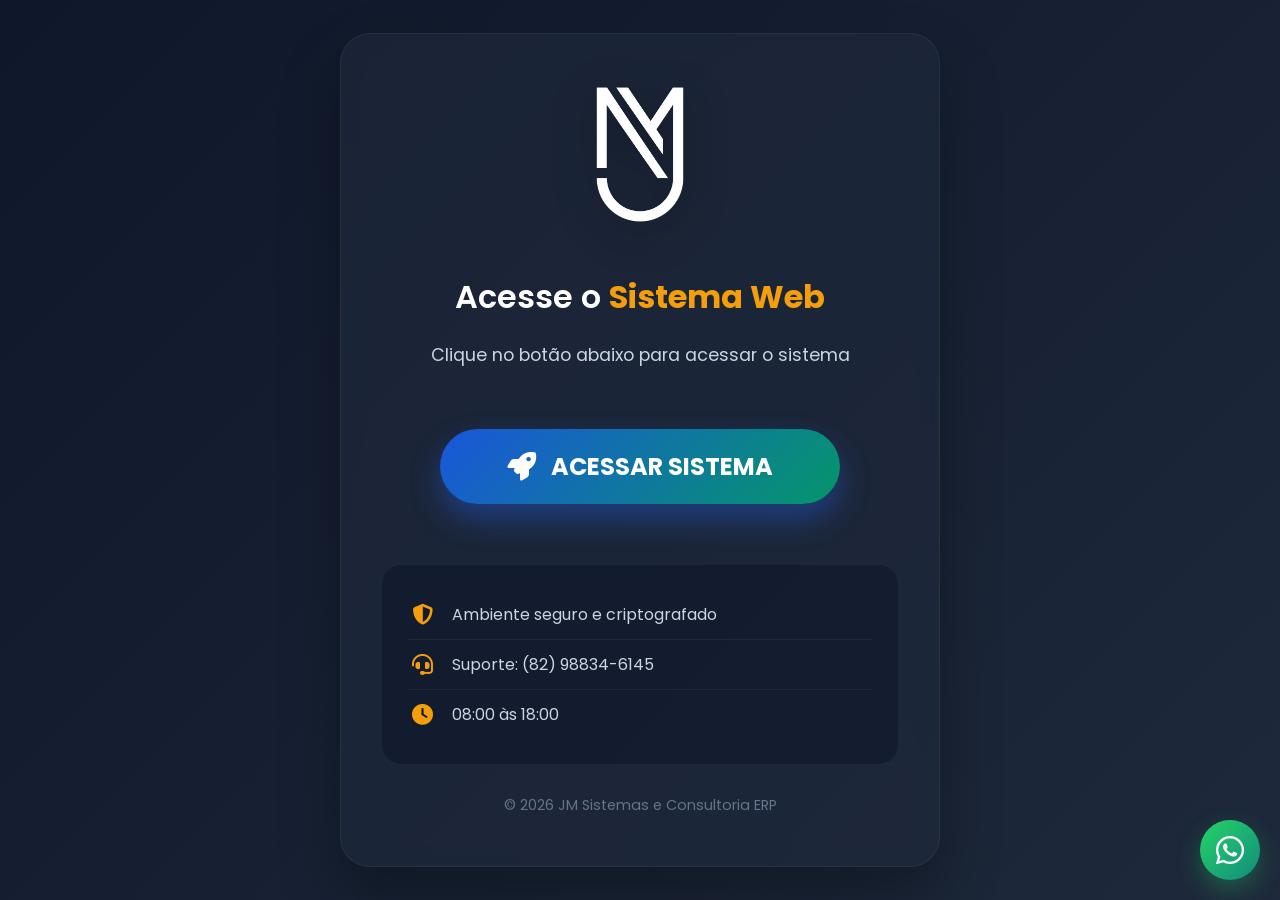
<file: web.html>
<!DOCTYPE html>
<html lang="pt-BR">
<head>
    <meta charset="UTF-8">
    <meta name="viewport" content="width=device-width, initial-scale=1.0">
    <title>JM Sistemas - Acesso ao Sistema</title>
    
    <!-- Font Awesome -->
    <link rel="stylesheet" href="https://cdnjs.cloudflare.com/ajax/libs/font-awesome/6.4.0/css/all.min.css">
    <link href="https://fonts.googleapis.com/css2?family=Poppins:wght@300;400;500;600;700&display=swap" rel="stylesheet">
    
    <style>
        * {
            margin: 0;
            padding: 0;
            box-sizing: border-box;
        }
        
        body {
            font-family: 'Poppins', sans-serif;
            background: linear-gradient(135deg, #0f172a 0%, #1e293b 100%);
            min-height: 100vh;
            display: flex;
            align-items: center;
            justify-content: center;
            padding: 20px;
        }
        
        .container {
            max-width: 600px;
            width: 100%;
            background: rgba(30, 41, 59, 0.7);
            backdrop-filter: blur(10px);
            border-radius: 30px;
            padding: 50px 40px;
            text-align: center;
            box-shadow: 0 30px 60px rgba(0, 0, 0, 0.3);
            border: 1px solid rgba(255, 255, 255, 0.05);
            animation: fadeIn 0.8s ease;
        }
        
        @keyframes fadeIn {
            from {
                opacity: 0;
                transform: translateY(-20px);
            }
            to {
                opacity: 1;
                transform: translateY(0);
            }
        }
        
        .logo-container {
            margin-bottom: 40px;
        }
        
        .logo {
            max-width: 100px;
            width: 100%;
            height: auto;
            filter: drop-shadow(0 10px 20px rgba(0, 0, 0, 0.3));
        }
        
        h1 {
            color: white;
            font-size: 2rem;
            margin-bottom: 20px;
            font-weight: 600;
        }
        
        .highlight {
            color: #f59e0b;
            font-weight: 700;
        }
        
        p {
            color: #cbd5e1;
            font-size: 1.1rem;
            margin-bottom: 40px;
            line-height: 1.6;
        }
        
        .btn-sistema {
            display: inline-flex;
            align-items: center;
            justify-content: center;
            gap: 15px;
            background: linear-gradient(135deg, #1a56db, #059669);
            color: white;
            padding: 20px 50px;
            border-radius: 60px;
            text-decoration: none;
            font-weight: 700;
            font-size: 1.5rem;
            transition: all 0.3s ease;
            box-shadow: 0 15px 30px rgba(37, 99, 235, 0.4);
            border: none;
            cursor: pointer;
            width: 100%;
            max-width: 400px;
            margin: 20px auto;
            animation: pulse 2s infinite;
        }
        
        .btn-sistema:hover {
            transform: translateY(-5px) scale(1.02);
            box-shadow: 0 20px 40px rgba(37, 99, 235, 0.5);
            background: linear-gradient(135deg, #1e429f, #047857);
        }
        
        .btn-sistema i {
            font-size: 1.8rem;
        }
        
        @keyframes pulse {
            0% { box-shadow: 0 0 0 0 rgba(37, 99, 235, 0.7); }
            70% { box-shadow: 0 0 0 20px rgba(37, 99, 235, 0); }
            100% { box-shadow: 0 0 0 0 rgba(37, 99, 235, 0); }
        }
        
        .info-box {
            background: rgba(15, 23, 42, 0.6);
            border-radius: 20px;
            padding: 25px;
            margin-top: 40px;
            border: 1px solid rgba(255, 255, 255, 0.05);
        }
        
        .info-item {
            display: flex;
            align-items: center;
            gap: 15px;
            color: #cbd5e1;
            padding: 12px 0;
            border-bottom: 1px solid rgba(255, 255, 255, 0.05);
        }
        
        .info-item:last-child {
            border-bottom: none;
        }
        
        .info-item i {
            width: 30px;
            color: #f59e0b;
            font-size: 1.3rem;
        }
        
        .info-item span {
            font-size: 1rem;
        }
        
        .footer {
            margin-top: 30px;
            color: #64748b;
            font-size: 0.9rem;
        }
        
        /* ===== VERSÃO RESPONSIVA MOBILE ===== */
        @media screen and (max-width: 768px) {
            body {
                padding: 15px;
            }
            
            .container {
                padding: 40px 25px;
                border-radius: 25px;
            }
            
            h1 {
                font-size: 1.8rem;
            }
            
            p {
                font-size: 1rem;
                margin-bottom: 30px;
            }
            
            .btn-sistema {
                font-size: 1.3rem;
                padding: 18px 40px;
                max-width: 100%;
            }
            
            .btn-sistema i {
                font-size: 1.5rem;
            }
            
            .info-box {
                padding: 20px;
                margin-top: 30px;
            }
            
            .info-item {
                gap: 12px;
                padding: 10px 0;
            }
            
            .info-item i {
                font-size: 1.2rem;
                width: 25px;
            }
            
            .info-item span {
                font-size: 0.95rem;
            }
        }
        
        @media screen and (max-width: 480px) {
            body {
                padding: 10px;
            }
            
            .container {
                padding: 30px 20px;
                border-radius: 20px;
            }
            
            .logo {
                max-width: 80px;
            }
            
            h1 {
                font-size: 1.5rem;
            }
            
            p {
                font-size: 0.95rem;
                margin-bottom: 25px;
            }
            
            .btn-sistema {
                font-size: 1.2rem;
                padding: 16px 30px;
            }
            
            .btn-sistema i {
                font-size: 1.3rem;
            }
            
            .info-item {
                gap: 10px;
            }
            
            .info-item i {
                font-size: 1.1rem;
                width: 22px;
            }
            
            .info-item span {
                font-size: 0.9rem;
            }
            
            .footer {
                font-size: 0.8rem;
            }
        }
        
        /* Ajuste para telas muito pequenas (ex: iPhone SE) */
        @media screen and (max-width: 375px) {
            .container {
                padding: 25px 15px;
            }
            
            .logo {
                max-width: 180px;
            }
            
            h1 {
                font-size: 1.3rem;
            }
            
            .btn-sistema {
                font-size: 1.1rem;
                padding: 14px 25px;
            }
        }
    </style>
</head>
<body>
    <div class="container">
        <!-- LOGO PRINCIPAL -->
        <div class="logo-container">
            <img src="assets/images/logosemfundo.png" alt="JM Sistemas" class="logo">
        </div>

        <!-- TÍTULO -->
        <h1>Acesse o <span class="highlight">Sistema Web</span></h1>
        
        <!-- DESCRIÇÃO -->
        <p>Clique no botão abaixo para acessar o sistema</p>

        <!-- BOTÃO PRINCIPAL -->
        <a href="https://app.gdoorweb.com.br/" 
           class="btn-sistema" 
           id="btnSistema">
            <i class="fas fa-rocket"></i> ACESSAR SISTEMA
        </a>

        <!-- INFORMAÇÕES ADICIONAIS -->
        <div class="info-box">
            <div class="info-item">
                <i class="fas fa-shield-alt"></i>
                <span>Ambiente seguro e criptografado</span>
            </div>
            <div class="info-item">
                <i class="fas fa-headset"></i>
                <span>Suporte: (82) 98834-6145</span>
            </div>
            <div class="info-item">
                <i class="fas fa-clock"></i>
                <span>08:00 às 18:00</span>
            </div>
        </div>

        <!-- RODAPÉ -->
        <div class="footer">
            © 2026 JM Sistemas e Consultoria ERP
        </div>
    </div>

    <!-- WhatsApp Flutuante Responsivo -->
    <a href="https://wa.me/message/GL73J2GZFYFAN1" class="floating-whatsapp" style="position: fixed; bottom: 20px; right: 20px; width: 60px; height: 60px; background: linear-gradient(135deg, #25D366, #128C7E); color: white; border-radius: 50%; display: flex; align-items: center; justify-content: center; font-size: 2rem; text-decoration: none; box-shadow: 0 10px 25px rgba(37, 211, 102, 0.3); z-index: 999; transition: all 0.3s ease;">
        <i class="fab fa-whatsapp"></i>
    </a>

    <style>
        /* WhatsApp responsivo */
        @media screen and (max-width: 768px) {
            .floating-whatsapp {
                width: 50px !important;
                height: 50px !important;
                font-size: 1.6rem !important;
                bottom: 15px !important;
                right: 15px !important;
            }
        }
        
        @media screen and (max-width: 480px) {
            .floating-whatsapp {
                width: 45px !important;
                height: 45px !important;
                font-size: 1.4rem !important;
                bottom: 10px !important;
                right: 10px !important;
            }
        }
    </style>

    <script>
        // CONFIGURAÇÃO - MUDE AQUI O LINK
        const LINK_DO_SISTEMA = "https://app.gdoorweb.com.br/";
        
        // Aplica o link ao botão
        const btnSistema = document.getElementById('btnSistema');
        btnSistema.href = LINK_DO_SISTEMA;
        
        // Remove target="_blank" para abrir na mesma aba
        btnSistema.removeAttribute('target');
        
        // Feedback visual ao clicar
        btnSistema.addEventListener('click', function(e) {
            this.innerHTML = '<i class="fas fa-spinner fa-spin"></i> CARREGANDO...';
            this.style.pointerEvents = 'none';
        });
    </script>
</body>
</html>
</file>
